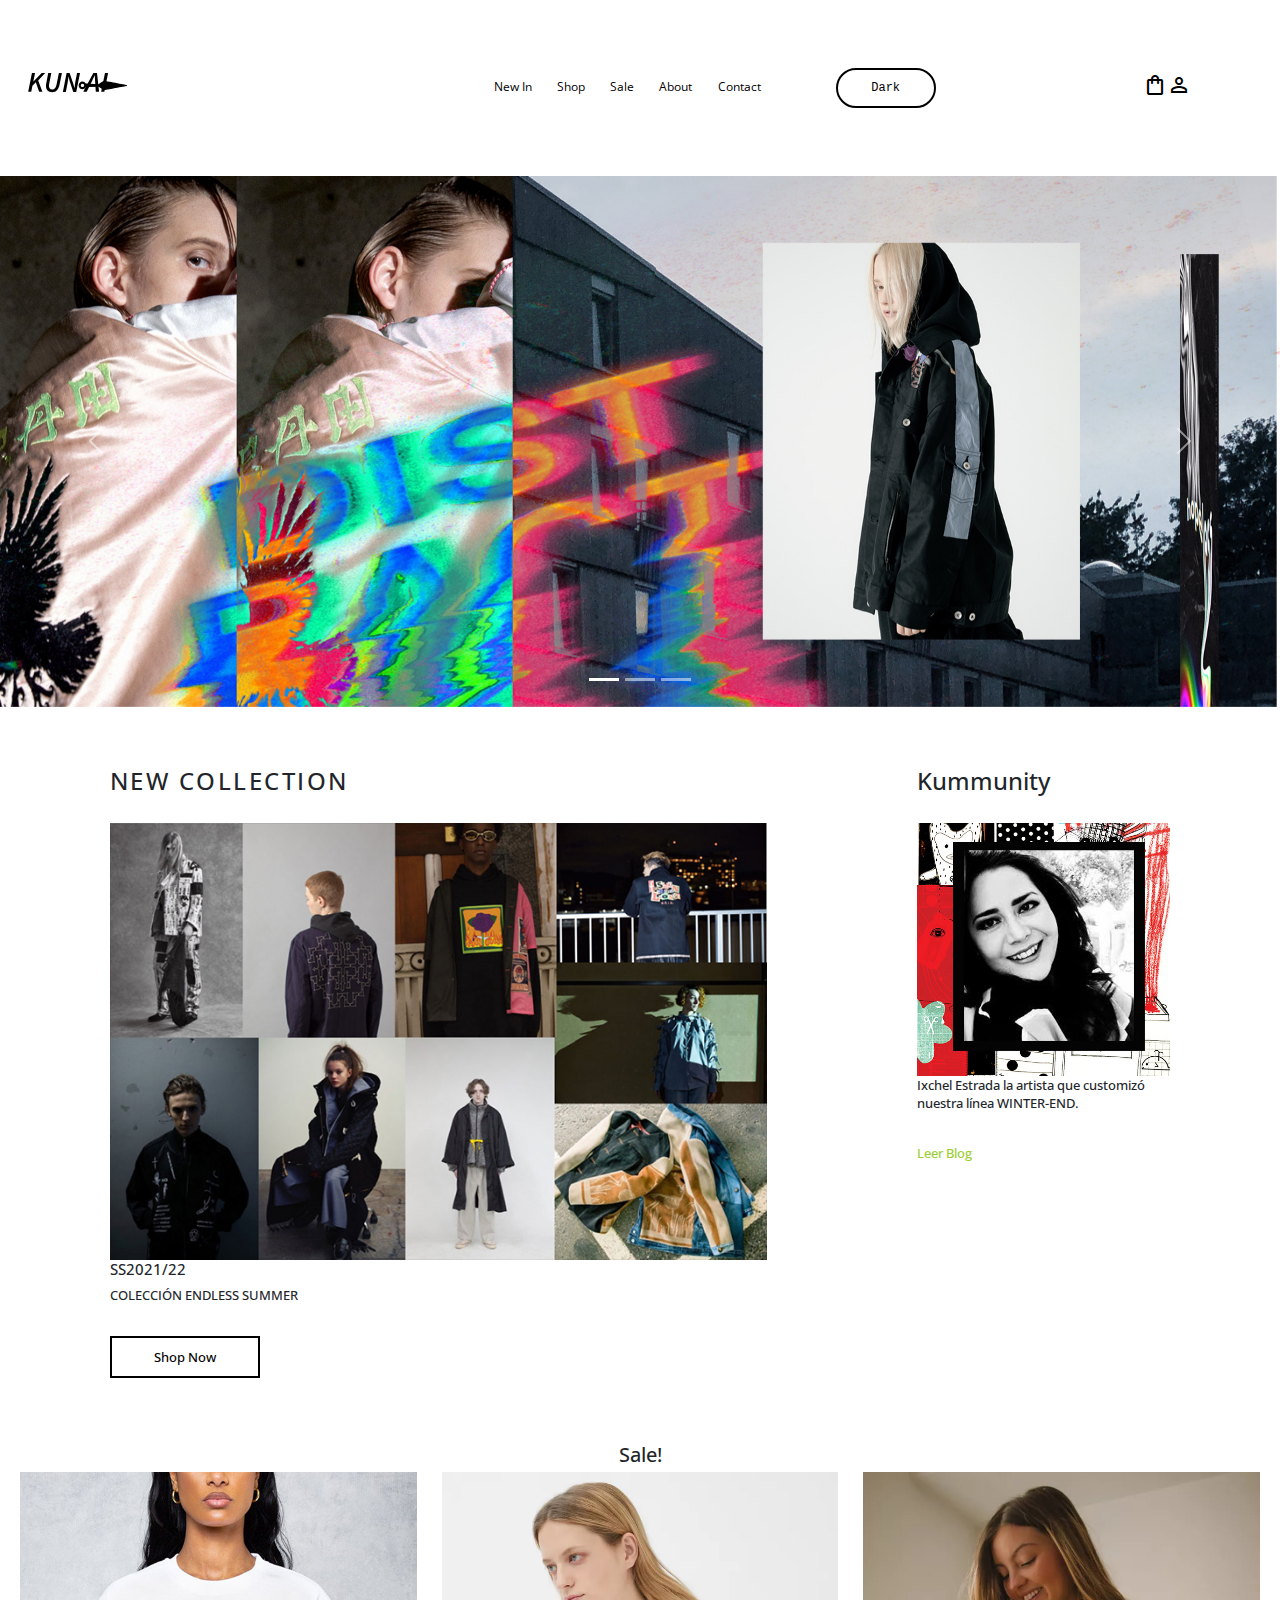
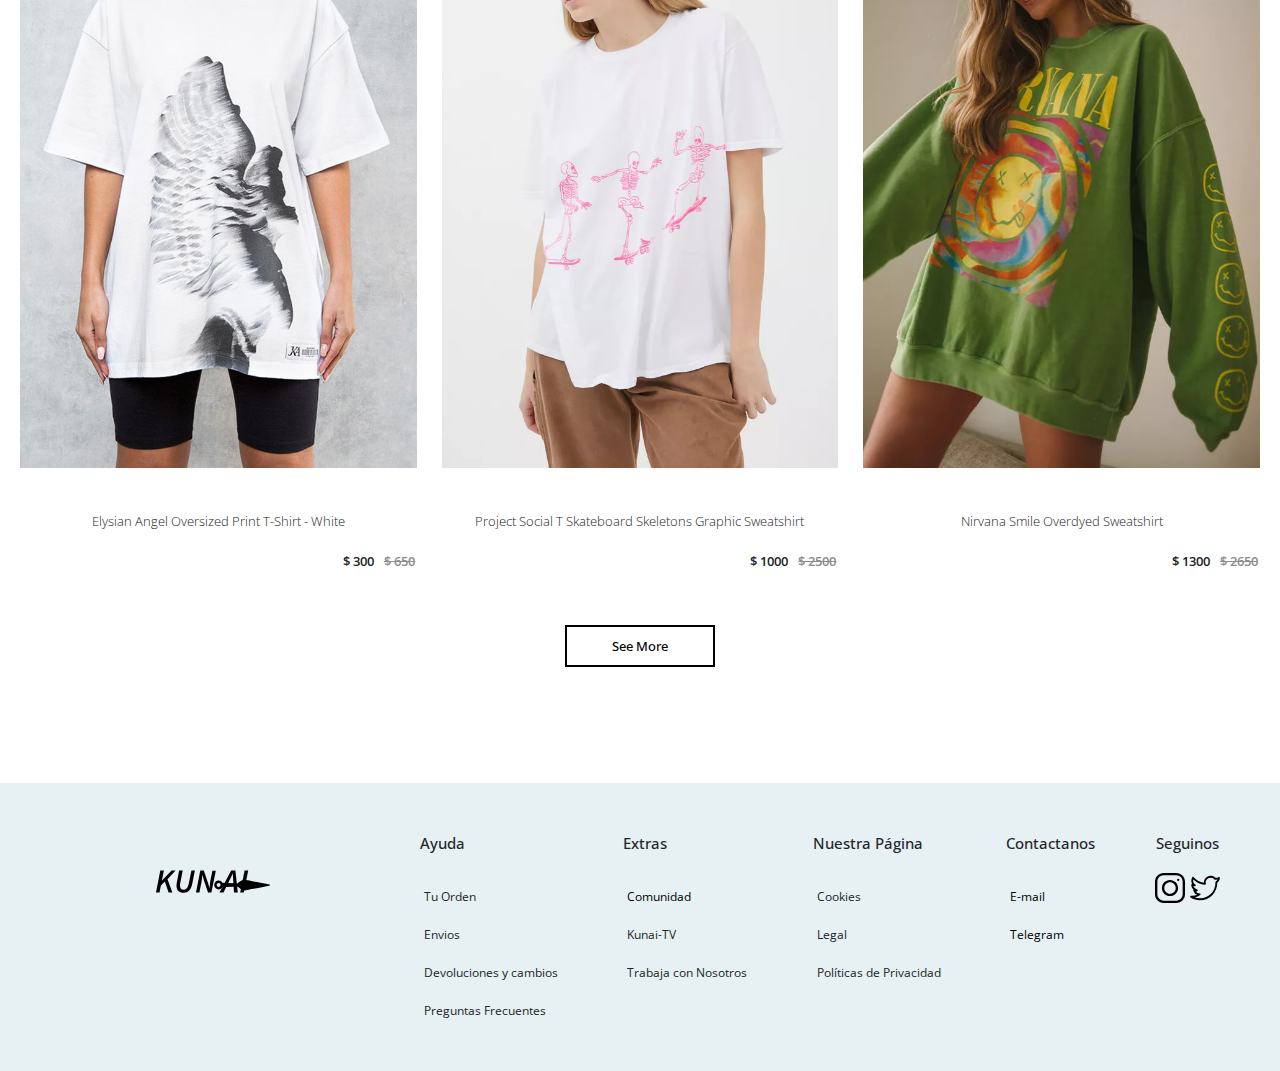
<file: index.html>
<!DOCTYPE html>
<html lang="en">
<head>
    <meta name="viewport" content="width=device-width, initial-scale=1">
    <meta name="description"
   content="Kunai - Streetstyle Argentina">
   <meta name="keywords"
   content="Streetstyle, tienda online, store, ropa importada, Tech fashion">

    <link href="bootstrap-5.1.0-dist\css\bootstrap.css" rel="stylesheet">
    <link href="https://fonts.googleapis.com/icon?family=Material+Icons" rel="stylesheet">
    <link href="https://fonts.googleapis.com/css?family=Material+Icons|Material+Icons+Outlined|Material+Icons+Two+Tone|Material+Icons+Round|Material+Icons+Sharp" rel="stylesheet">
    <link href='http://fonts.googleapis.com/css?family=Open+Sans:300italic,400italic,600italic,700italic,800italic,400,300,600,700,800' rel='stylesheet' type='text/css'>
    <meta charset="UTF-8">
    <meta http-equiv="X-UA-Compatible" content="IE=edge">
    <meta name="viewport" content="width=device-width, initial-scale=1.0">
    <title>Kunai Shop</title>
    <link rel="stylesheet" href="css\Style.css">


</head>
<body>
    <header class="menu1"> 
        
            <nav class="navigation navbar navbar-expand-md navbar-light" > 

                <a href="index.html">
                    <img class="navbar-brand" src="images\Header\Kunailogo.svg" alt="Kunai Logo">
                </a>

                                                        
                </div>
                <button class="navbar-toggler" type="button" 
                data-bs-toggle="collapse"data-bs-target="#navbarNav" 
                aria-controls="navbarNav" aria-expanded="false" 
                aria-label="Toggle navigation">
                <span class="navbar-toggler-icon"></span>
            
                 </button>
                 <div class="collapse navbar-collapse" id="navbarNav"></div>

                 <div class="navigation__menu collapse navbar-collapse" id="navbarNav">
                    <ul class="navigation__menu navbar-nav">
                    <li class="nav-item"><a href="pages\New_in.html">New In</a></li>
                    <li><a href="pages\Shop.html">Shop</a></li>
                    <li><a href="pages\Sale.html">Sale</a></li>
                    <li><a href="pages\About.html">About</a></li>
                    <li><a href="pages\Contact.html">Contact</a></li>
                    <li class="navigation__menu--mobileItem"><a href="pages\404.html">My Account</a></li>
                    <li class="navigation__menu--mobileItem"><a href="pages\404.html">My Bag</a></li>
                    <li><button class="switch" id="switch"> Dark </button></li>
                    
                  </ul>
                  
                  
                </div>
                

                <div class="navigation__icons collapse navbar-collapse "  id="navbarNav">
                        <a href="pages\404.html"><span class="material-icons-outlined md-48" id="icons">
                            shopping_bag
                        </span></a>
                        <a href="pages\404.html"><span class="material-icons-outlined md-48" id="icons">
                            person_outline
                    </span></a>
        
            </nav>
     </header>
<main>

    <!--carrousel start-->

    <div id="carouselExampleIndicators" class="carousel slide carouselDesktop" data-bs-ride="carousel">
        <div class="carousel-indicators">
          <button type="button" data-bs-target="#carouselExampleIndicators" data-bs-slide-to="0" class="active" aria-current="true" aria-label="Slide 1"></button>
          <button type="button" data-bs-target="#carouselExampleIndicators" data-bs-slide-to="1" aria-label="Slide 2"></button>
          <button type="button" data-bs-target="#carouselExampleIndicators" data-bs-slide-to="2" aria-label="Slide 3"></button>
        </div>
        <div class="carousel-inner">
          <div class="carousel-item active">
            <img src="images\Home\Banner1.jpg" class="d-block w-100" alt="Tech Style campera mujer negra">
          </div>
          <div class="carousel-item">
            <img src="images\Home\Banner2.png" class="d-block w-100" alt="Campera para lluvia edicion limitada">
          </div>
          <div class="carousel-item">
            <img src="images\Home\Banner3.png" class="d-block w-100" alt="Zapatillas importadas edicion limitada, NB, Dr Martens, Y3">
          </div>
        </div>
        <button class="carousel-control-prev" type="button" data-bs-target="#carouselExampleIndicators" data-bs-slide="prev">
          <span class="carousel-control-prev-icon" aria-hidden="true"></span>
          <span class="visually-hidden">Previous</span>
        </button>
        <button class="carousel-control-next" type="button" data-bs-target="#carouselExampleIndicators" data-bs-slide="next">
          <span class="carousel-control-next-icon" aria-hidden="true"></span>
          <span class="visually-hidden">Next</span>
        </button>
      </div>    
        <!-- carrusel de imagenes Desktop -->

        <div id="carouselExampleIndicators" class="carousel slide carouselMobile" data-bs-ride="carousel">
            <div class="carousel-indicators">
              <button type="button" data-bs-target="#carouselExampleIndicators" data-bs-slide-to="0" class="active" aria-current="true" aria-label="Slide 1"></button>
              <button type="button" data-bs-target="#carouselExampleIndicators" data-bs-slide-to="1" aria-label="Slide 2"></button>
              <button type="button" data-bs-target="#carouselExampleIndicators" data-bs-slide-to="2" aria-label="Slide 3"></button>
            </div>
            <div class="carousel-inner">
              <div class="carousel-item active">
                <img src="images\Home\Banner1Mobile.png" class="d-block w-100" alt="Tech Style campera mujer negra">
              </div>
              <div class="carousel-item">
                <img src="images\Home\Banner2Mobile.png" class="d-block w-100" alt="Camisa Noisecraft manga edicion limitada">
              </div>
              <div class="carousel-item">
                <img src="images\Home\Banner3Mobile.png" class="d-block w-100" alt="Zapatillas NB importadas edicion limitada">
              </div>
            </div>
            <button class="carousel-control-prev" type="button" data-bs-target="#carouselExampleIndicators" data-bs-slide="prev">
              <span class="carousel-control-prev-icon" aria-hidden="true"></span>
              <span class="visually-hidden">Previous</span>
            </button>
            <button class="carousel-control-next" type="button" data-bs-target="#carouselExampleIndicators" data-bs-slide="next">
              <span class="carousel-control-next-icon" aria-hidden="true"></span>
              <span class="visually-hidden">Next</span>
            </button>
          </div>    
            <!-- carrusel de imagenes Mobile-->

    </div> 
    <div class="homesect">
        <span id="primary">
            <h1 class="h1_fun">NEW COLLECTION</h1>
        <img src="images\Home\Img_New_collection.jpg" alt="Noisecraft nueva colección" width="100%">
        <h3>SS2021/22</h3>
        <h4>COLECCIÓN ENDLESS SUMMER</h4>
        <br>
            <a href="pages\Shop.html"> <h4 class="homesec__primary--button">Shop Now</h4></a>        
        
        </span>
        
        <aside id="secondary">
            <h1 id="padding"> Kummunity</h1>
            <img src="images\Home\Ixchel estrada.jpg" alt="Winter end Kunai" width="100%">
            <h4>Ixchel Estrada la artista que customizó nuestra línea WINTER-END.</h4>
            <br>
            <h4 class="h4_link">Leer Blog</h4>
        </aside>
        
    </div>
   
    <h2 class="textcenter">Sale!</h2>
    
    <div class="shophome">
        <span id="shopimg1">
            <img class= "products img__shophome" src="images\Home\elysian angel.jpg" alt="Elysian Angel Oversized Print T-Shirt">
            <span id="shoptext1" class="shophome__text">
                <h5>Elysian Angel Oversized Print T-Shirt - White</h5>
            <p class="price"> $ 300 <span class="price_old"> $ 650</span></p>
            </span>
    
        </span>

        <span id="shopimg2">
           <a href="pages\Shop_Tee.html"><img class= "products img__shophome" 
            src="images\Home\Project Social T Skateboard Skeletons Graphic Sweatshirt2.jpg" alt="Skeletons Graphic Sweatshirt"></a>
            
            <span id="shoptext2" class="shophome__text">
                <h5>Project Social T Skateboard Skeletons Graphic Sweatshirt</h5>
                <p class="price">$ 1000 <span class="price_old"> $ 2500</span> </p>
                 
             </span>
        </span>


        <span id="shopimg3">
            <img  class= "products img__shophome" 
            src="images\Home\Nirvana Smile Overdyed Sweatshirt.jpg" alt="Nirvana Smile Overdyed Sweatshirt">
            <span id="shoptext3" class="shophome__text">
                <h5>Nirvana Smile Overdyed Sweatshirt</h5>
            <p class="price"> $ 1300 <span class="price_old">$ 2650</span></p>
            </span>

        </span>
        <h4 class="homesec__primary--button" id="seeMore"> <a href="pages\Sale.html">See More</a></h4>
        
        
    </div>
    


</main>
     

<footer class="foot">
    <img src="images\Header\Kunailogo.svg" alt="Kunai Argentina - Streetstyle & Techwear" width="300" height="150">
    
    
    <div class="foot__text">
        <h3>Ayuda</h3>
        <ul>
            <li>Tu Orden</li>
            <li>Envios</li>
            <li>Devoluciones y cambios</li>
            <li>Preguntas Frecuentes</li>
        </ul>

    </div>
   
    
    <div class="foot__text">
        <h3>Extras </h3>
        <ul>
          <li>
            <a href="pages\comunidad.html"> Comunidad </a>
          </li>
            <li>Kunai-TV</li>
            <li>Trabaja con Nosotros</li>
        </ul>
    </div>


    

    <div class="foot__text">
        <h3>Nuestra Página</h3>
        <ul>
            <li>Cookies</li>
            <li>Legal</li>
            <li>Políticas de Privacidad</li>
        </ul>

    </div>
    

    
    <div class="foot__text">
        <h3>Contactanos</h3>
        <ul>
            <li>
                <a href="https://www.gmail.com">E-mail</a>
            </li>
            <li>
                <a href="https://web.telegram.org/">Telegram</a>
            </li>
        </ul>

    </div>
    
    
    <div class="foot__text">
        <h3>Seguinos</h3>
        <img src="images\Footer\instagram.svg" alt="Kunai instagram" width="30" height="30">
        <img src="images\Footer\twitter.svg" alt="Kunai twitter"  width="30" height="30">
    

    </div>

    <div class="container containerMobile accordion-flush">
        <div class="accordion" id="accordionPanelsStayOpenExample">
            <div class="accordion-item">
              <h2 class="accordion-header" id="panelsStayOpen-headingOne">
                <button class="accordion-button" type="button" data-bs-toggle="collapse" data-bs-target="#panelsStayOpen-collapseOne" aria-expanded="true" aria-controls="panelsStayOpen-collapseOne">
                    Ayuda
                </button>
              </h2>
              <div id="panelsStayOpen-collapseOne" class="accordion-collapse collapse show" aria-labelledby="panelsStayOpen-headingOne">
                <div class="accordion-body">
                    <ul>
                        <li>Tu Orden</li>
                        <li>Envios</li>
                        <li>Devoluciones y cambios</li>
                        <li>Preguntas Frecuentes</li>
                    </ul>
                </div>
              </div>
            </div>
            <div class="accordion-item">
              <h2 class="accordion-header" id="panelsStayOpen-headingTwo">
                <button class="accordion-button collapsed" type="button" data-bs-toggle="collapse" data-bs-target="#panelsStayOpen-collapseTwo" aria-expanded="false" aria-controls="panelsStayOpen-collapseTwo">
                    Extras
                </button>
              </h2>
              <div id="panelsStayOpen-collapseTwo" class="accordion-collapse collapse" aria-labelledby="panelsStayOpen-headingTwo">
                <div class="accordion-body">
                    <ul>
                      <li>
                        <a href="pages\comunidad.html"> Comunidad </a>
                      </li>
                        <li>Kunai-TV</li>
                        <li>Trabaja con Nosotros</li>
                    </ul>
                    
                </div>
              </div>
            </div>
            <div class="accordion-item">
              <h2 class="accordion-header" id="panelsStayOpen-headingThree">
                <button class="accordion-button collapsed" type="button" data-bs-toggle="collapse" data-bs-target="#panelsStayOpen-collapseThree" aria-expanded="false" aria-controls="panelsStayOpen-collapseThree">
                    Nuestra Página
                </button>
              </h2>
              <div id="panelsStayOpen-collapseThree" class="accordion-collapse collapse" aria-labelledby="panelsStayOpen-headingThree">
                <div class="accordion-body">
                    <ul>
                        <li>Cookies</li>
                       <li>Legal</li>
                        <li>Políticas de Privacidad</li>

                    </ul>
                    
                </div>
              </div>
              
            </div>
            <div class="accordion-item">
                <h2 class="accordion-header" id="panelsStayOpen-headingFour">
                  <button class="accordion-button collapsed" type="button" 
                  data-bs-toggle="collapse" data-bs-target="#panelsStayOpen-collapseFour" 
                  aria-expanded="false" aria-controls="panelsStayOpen-collapseFour">
                      Contactanos
                  </button>
                </h2>
                <div id="panelsStayOpen-collapseFour" 
                class="accordion-collapse collapse" aria-labelledby="panelsStayOpen-headingFour">
                  <div class="accordion-body">
                    <ul>
                        <li>
                            <a href="https://www.gmail.com">E-mail</a>
                        </li>
                        <li>
                            <a href="https://web.telegram.org/">Telegram</a>
                        </li>
                    </ul>
                  </div>
                </div>
                
              </div>
          </div>

    </div> <!--Container Accordion Close -->

    

</footer>
<script src="bootstrap-5.1.0-dist\js\bootstrap.js"></script>
<script src="Js\main.js"></script>

</body>

</html>
</file>
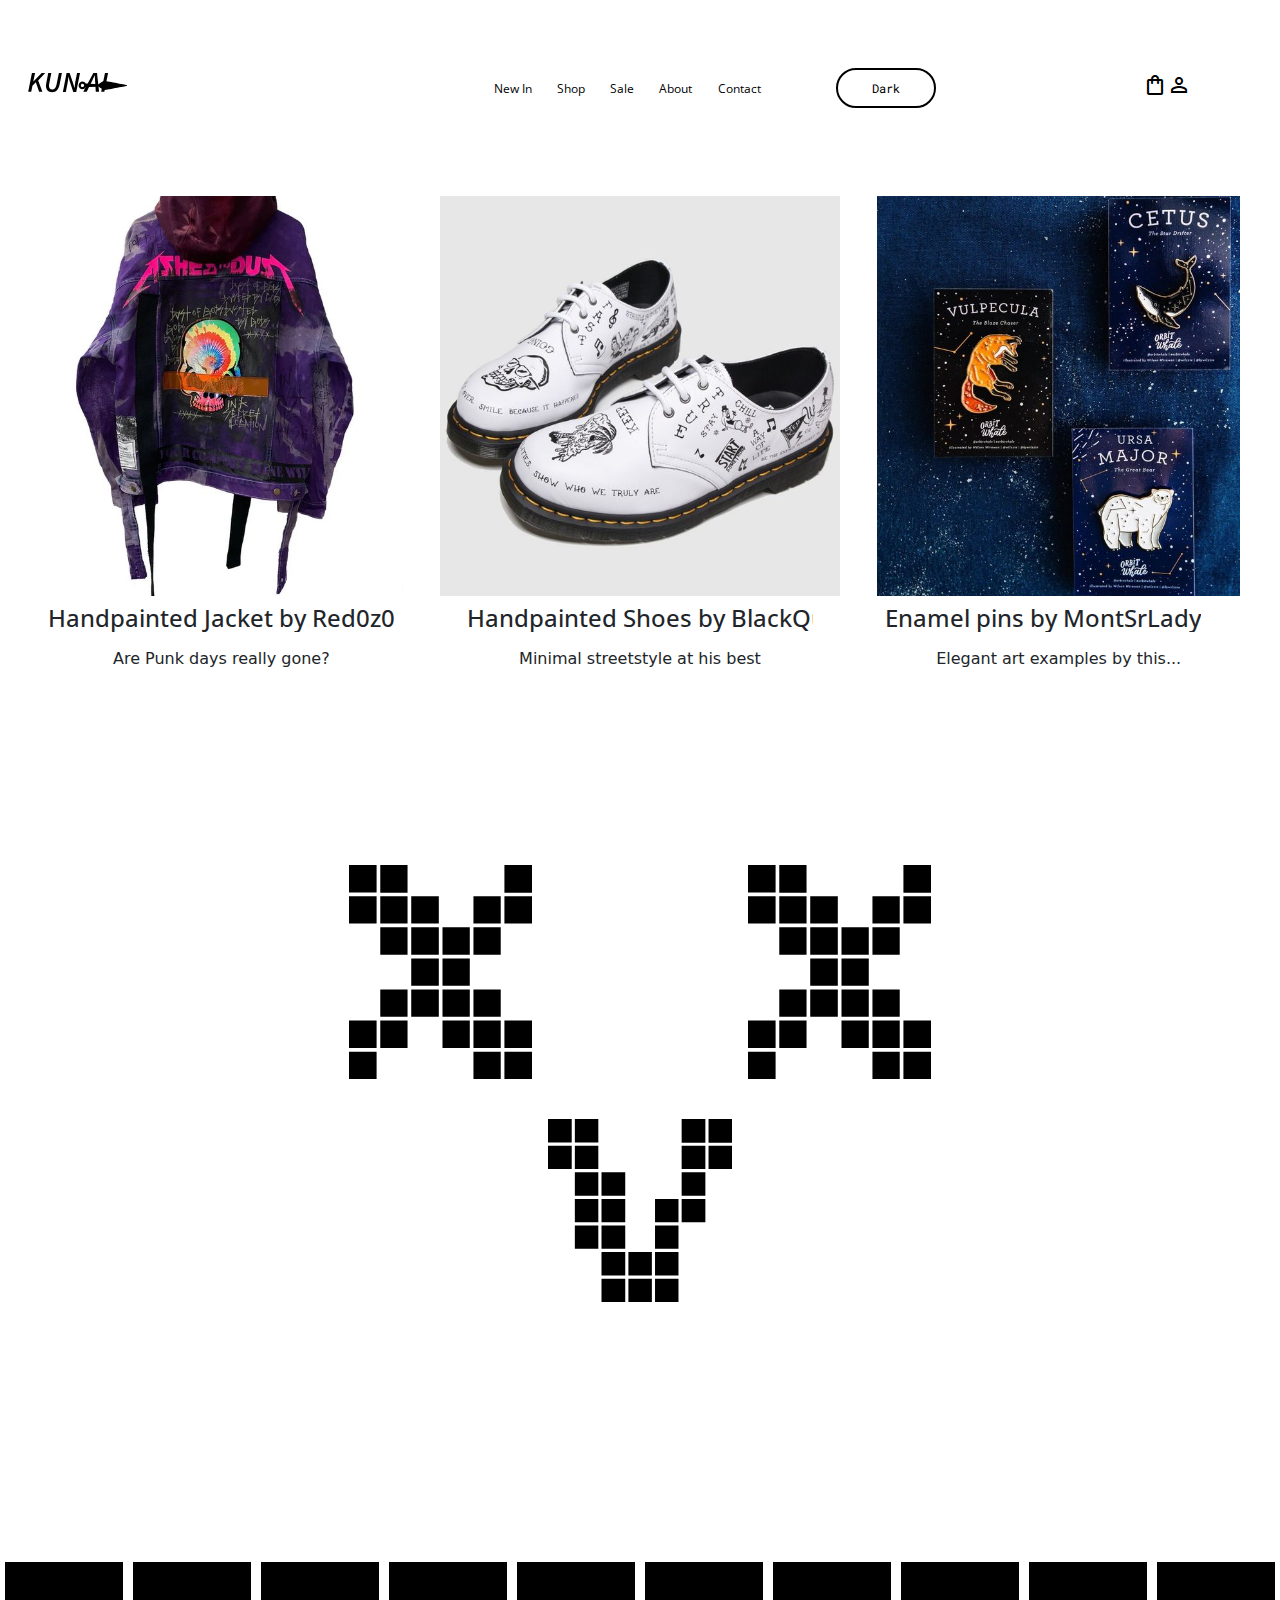
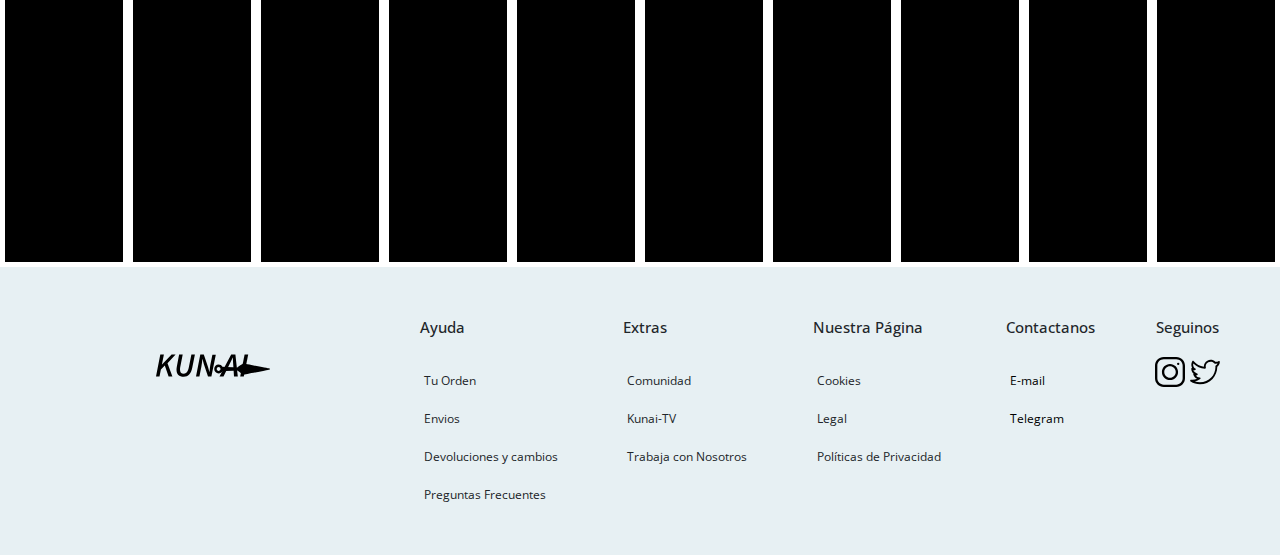
<file: pages/comunidad.html>
<!DOCTYPE html>
<html lang="en">
<head>
    <meta name="viewport" content="width=device-width, initial-scale=1">
    <meta name="description"
    content="Kunai - Streetstyle Argentina">
    <meta name="keywords"
    content="Streetstyle, tienda online, store, ropa importada, Tech fashion">
    <link href="..\bootstrap-5.1.0-dist\css\bootstrap.css" rel="stylesheet">
    <link href="https://fonts.googleapis.com/icon?family=Material+Icons" rel="stylesheet">
    <link href="https://fonts.googleapis.com/css?family=Material+Icons|Material+Icons+Outlined|Material+Icons+Two+Tone|Material+Icons+Round|Material+Icons+Sharp" rel="stylesheet">
    <link href='http://fonts.googleapis.com/css?family=Open+Sans:300italic,400italic,600italic,700italic,800italic,400,300,600,700,800' rel='stylesheet' type='text/css'>
    <link href="https://fonts.googleapis.com/css2?family=Roboto+Mono:wght@400&display=swap" rel="stylesheet"> 
    <meta charset="UTF-8">
    <meta http-equiv="X-UA-Compatible" content="IE=edge">
    <meta name="viewport" content="width=device-width, initial-scale=1.0">
    <title>Kunai Shop</title>
    <link rel="stylesheet" href="..\css\Style.css">
    
</head>
<body>
<header class="menu1"> 
    
    <nav class="navigation navbar navbar-expand-md navbar-light" > 

        <a href="..\index.html">
            <img class="navbar-brand" src="..\images\Header\Kunailogo.svg" alt="Kunai Logo">
        </a>

                                                
        </div>
        <button class="navbar-toggler" type="button" 
        data-bs-toggle="collapse"data-bs-target="#navbarNav" 
        aria-controls="navbarNav" aria-expanded="false" 
        aria-label="Toggle navigation">
        <span class="navbar-toggler-icon"></span>
    
         </button>
         <div class="collapse navbar-collapse" id="navbarNav"></div>

         <div class="navigation__menu collapse navbar-collapse" id="navbarNav">
            <ul class="navigation__menu navbar-nav">
            <li class="nav-item"><a href="..\pages\New_in.html">New In</a></li>
            <li><a href="..\pages\Shop.html">Shop</a></li>
            <li><a href="..\pages\Sale.html">Sale</a></li>
            <li><a href="..\pages\About.html">About</a></li>
            <li><a href="..\pages\Contact.html">Contact</a></li>
            <li class="navigation__menu--mobileItem"><a href="..\pages\404.html">My Account</a></li>
            <li class="navigation__menu--mobileItem"><a href="..\pages\404.html">My Bag</a></li>
            <li><button class="switch" id="switch"> Dark </button></li>
            
          </ul>
          
          
        </div>
        

        <div class="navigation__icons collapse navbar-collapse "  id="navbarNav">
                <a href="..\pages\404.html"><span class="material-icons-outlined md-48" id="icons">
                    shopping_bag
                </span></a>
                <a href="..\pages\404.html"><span class="material-icons-outlined md-48" id="icons">
                    person_outline
            </span></a>

    </nav>
</header>
     <main>
         <div class="community">

            <div class="commutiny_container">
                <div class="community_container--image"><img src="..\images\Community\jacket.jpg"></div>
                <div class="community_container--text"><h1>Handpainted Jacket by Red0z0ne</h1> 
                    <p>Are Punk days really gone? </p></div>
            </div>

            <div class="commutiny_container">
                <div class="community_container--image"><img src="..\images\Community\shoes.jpg"></div>
                <div class="community_container--text"><h1>Handpainted Shoes by BlackQuotah</h1> 
                    <p>Minimal streetstyle at his best </p> </div>
            </div>

            <div class="commutiny_container">
                <div class="community_container--image"><img src="..\images\Community\pins.jpg"></div>
                 <div class="community_container--text"><h1>Enamel pins by MontSrLady</h1>
                    <p> Elegant art examples by this... </p></div>
            </div>
            
        </div>
         
        <div class="faces">
            <span class="faces_eyeL"> <img src="..\images\Community\x.svg"></img> </span>
            <span class="faces__nothing"> </span>
            <span class="faces_eyeR"> <img src="..\images\Community\x.svg"></img></img> </span>
            <span  class="faces_mouth"> <img src="..\images\Community\v.svg"></img></img> </span>
              
        </div>
        <div class="musicbox">
            <div id="barone"></div>
            <div id="bartwo"></div>
            <div id="barthree"></div>
            <div id="barfour"></div>
            <div id="barfive"></div>
            <div id="barsix"></div>
            <div id="barseven"></div>
            <div id="bareight"></div>
            <div id="barnine"></div>
            <div id="barten"></div>

        </div>

        
     </main>
   

     <footer class="foot">
        <img src="..\images\Header\Kunailogo.svg" alt="Kunai Logo" width="300" height="150">
        
        
        <div class="foot__text">
            <h3>Ayuda</h3>
            <ul>
                <li>Tu Orden</li>
                <li>Envios</li>
                <li>Devoluciones y cambios</li>
                <li>Preguntas Frecuentes</li>
            </ul>
    
        </div>
       
        
        <div class="foot__text">
            <h3>Extras</h3>
            <ul>
                <li>Comunidad</li>
                <li>Kunai-TV</li>
                <li>Trabaja con Nosotros</li>
            </ul>
        </div>
    
    
        
    
        <div class="foot__text">
            <h3>Nuestra Página</h3>
            <ul>
                <li>Cookies</li>
                <li>Legal</li>
                <li>Políticas de Privacidad</li>
            </ul>
    
        </div>
        
    
        
        <div class="foot__text">
            <h3>Contactanos</h3>
            <ul>
                <li>
                    <a href="https://www.gmail.com">E-mail</a>
                </li>
                <li>
                    <a href="https://web.telegram.org/">Telegram</a>
                </li>
            </ul>
    
        </div>
        
        
        <div class="foot__text">
            <h3>Seguinos</h3>
            <img src="..\images\Footer\instagram.svg" alt="" width="30" height="30">
            <img src="..\images\Footer\twitter.svg" alt=""  width="30" height="30">
        
    
        </div>
    
        <div class="container containerMobile accordion-flush">
            <div class="accordion" id="accordionPanelsStayOpenExample">
                <div class="accordion-item">
                  <h2 class="accordion-header" id="panelsStayOpen-headingOne">
                    <button class="accordion-button" type="button" data-bs-toggle="collapse" data-bs-target="#panelsStayOpen-collapseOne" aria-expanded="true" aria-controls="panelsStayOpen-collapseOne">
                        Ayuda
                    </button>
                  </h2>
                  <div id="panelsStayOpen-collapseOne" class="accordion-collapse collapse show" aria-labelledby="panelsStayOpen-headingOne">
                    <div class="accordion-body">
                        <ul>
                            <li>Tu Orden</li>
                            <li>Envios</li>
                            <li>Devoluciones y cambios</li>
                            <li>Preguntas Frecuentes</li>
                        </ul>
                    </div>
                  </div>
                </div>
                <div class="accordion-item">
                  <h2 class="accordion-header" id="panelsStayOpen-headingTwo">
                    <button class="accordion-button collapsed" type="button" data-bs-toggle="collapse" data-bs-target="#panelsStayOpen-collapseTwo" aria-expanded="false" aria-controls="panelsStayOpen-collapseTwo">
                        Extras
                    </button>
                  </h2>
                  <div id="panelsStayOpen-collapseTwo" class="accordion-collapse collapse" aria-labelledby="panelsStayOpen-headingTwo">
                    <div class="accordion-body">
                        <ul>
                            <li>Comunidad</li>
                            <li>Kunai-TV</li>
                            <li>Trabaja con Nosotros</li>
                        </ul>
                        
                    </div>
                  </div>
                </div>
                <div class="accordion-item">
                  <h2 class="accordion-header" id="panelsStayOpen-headingThree">
                    <button class="accordion-button collapsed" type="button" data-bs-toggle="collapse" data-bs-target="#panelsStayOpen-collapseThree" aria-expanded="false" aria-controls="panelsStayOpen-collapseThree">
                        Nuestra Página
                    </button>
                  </h2>
                  <div id="panelsStayOpen-collapseThree" class="accordion-collapse collapse" aria-labelledby="panelsStayOpen-headingThree">
                    <div class="accordion-body">
                        <ul>
                            <li>Cookies</li>
                           <li>Legal</li>
                            <li>Políticas de Privacidad</li>
    
                        </ul>
                        
                    </div>
                  </div>
                  
                </div>
                <div class="accordion-item">
                    <h2 class="accordion-header" id="panelsStayOpen-headingFour">
                      <button class="accordion-button collapsed" type="button" 
                      data-bs-toggle="collapse" data-bs-target="#panelsStayOpen-collapseFour" 
                      aria-expanded="false" aria-controls="panelsStayOpen-collapseFour">
                          Contactanos
                      </button>
                    </h2>
                    <div id="panelsStayOpen-collapseFour" 
                    class="accordion-collapse collapse" aria-labelledby="panelsStayOpen-headingFour">
                      <div class="accordion-body">
                        <ul>
                            <li>
                                <a href="https://www.gmail.com">E-mail</a>
                            </li>
                            <li>
                                <a href="https://web.telegram.org/">Telegram</a>
                            </li>
                        </ul>
                      </div>
                    </div>
                    
                  </div>
              </div>
    
        </div> <!--Container Accordion Close -->

    </footer>
    
    <script src="..\bootstrap-5.1.0-dist\js\bootstrap.js"></script>
    <script src="..\Js\main.js"></script>

</body>

</html>
</file>
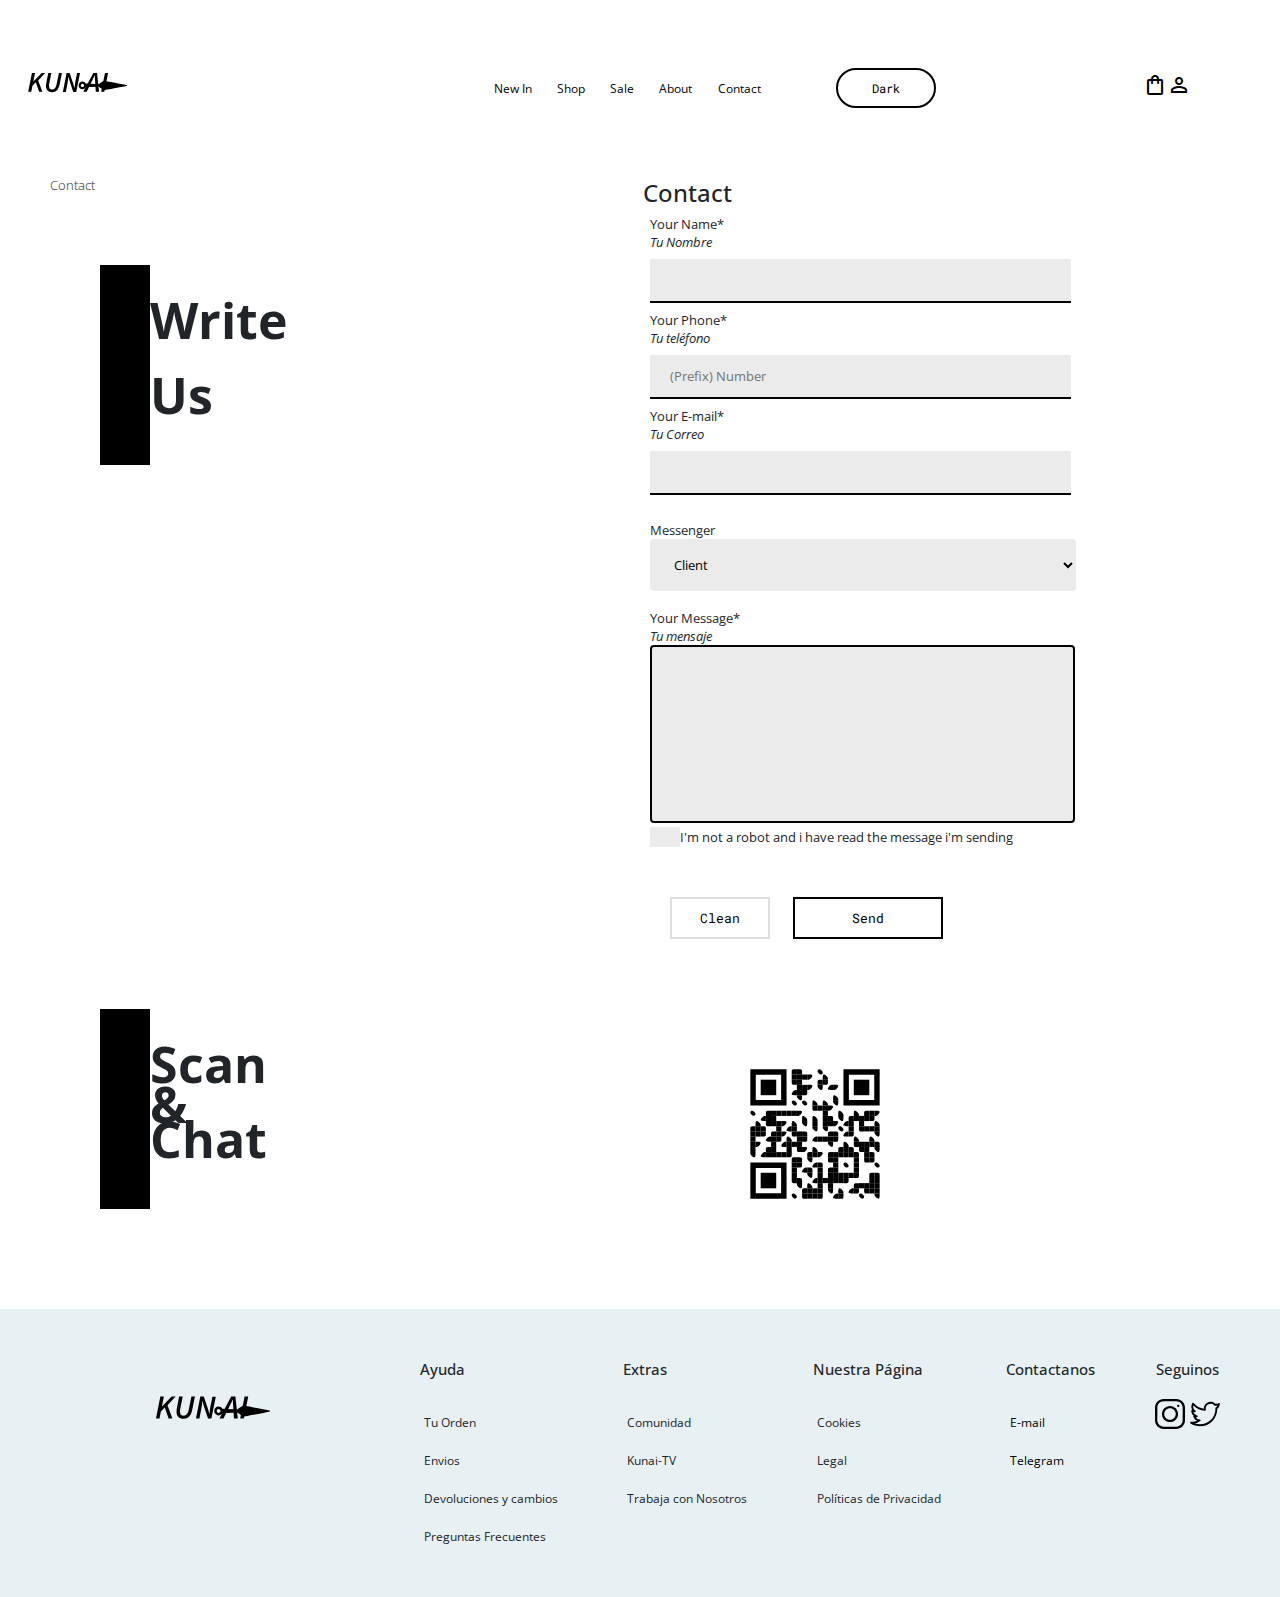
<file: pages/contact.html>
<!DOCTYPE html>
<html lang="en">
<head>
    <meta name="viewport" content="width=device-width, initial-scale=1">
    <link href="..\bootstrap-5.1.0-dist\css\bootstrap.css" rel="stylesheet">
    <link href="https://fonts.googleapis.com/icon?family=Material+Icons" rel="stylesheet">
    <link href="https://fonts.googleapis.com/css?family=Material+Icons|Material+Icons+Outlined|Material+Icons+Two+Tone|Material+Icons+Round|Material+Icons+Sharp" rel="stylesheet">
    <link href='http://fonts.googleapis.com/css?family=Open+Sans:300italic,400italic,600italic,700italic,800italic,400,300,600,700,800' rel='stylesheet' type='text/css'>
    <link href="https://fonts.googleapis.com/css2?family=Roboto+Mono:wght@400&display=swap" rel="stylesheet"> 
    <meta charset="UTF-8">
    <meta http-equiv="X-UA-Compatible" content="IE=edge">
    <meta name="viewport" content="width=device-width, initial-scale=1.0">
    <title>Kunai Shop</title>
    <link rel="stylesheet" href="..\css\Style.css">
    
    </head>
<body>
<header class="menu1"> 
    
    <nav class="navigation navbar navbar-expand-md navbar-light" > 

        <a href="..\index.html">
            <img class="navbar-brand" src="..\images\Header\Kunailogo.svg" alt="Kunai Logo">
        </a>

                                                
        </div>
        <button class="navbar-toggler" type="button" 
        data-bs-toggle="collapse"data-bs-target="#navbarNav" 
        aria-controls="navbarNav" aria-expanded="false" 
        aria-label="Toggle navigation">
        <span class="navbar-toggler-icon"></span>
    
         </button>
         <div class="collapse navbar-collapse" id="navbarNav"></div>

         <div class="navigation__menu collapse navbar-collapse" id="navbarNav">
            <ul class="navigation__menu navbar-nav">
            <li class="nav-item"><a href="..\pages\New_in.html">New In</a></li>
            <li><a href="..\pages\Shop.html">Shop</a></li>
            <li><a href="..\pages\Sale.html">Sale</a></li>
            <li><a href="..\pages\About.html">About</a></li>
            <li><a href="..\pages\contact.html">Contact</a></li>
            <li class="navigation__menu--mobileItem"><a href="">My Account</a></li>
            <li class="navigation__menu--mobileItem"><a href="">My Bag</a></li>
            <li><button class="switch" id="switch"> Dark </button></li>
            
          </ul>
          
          
        </div>
        

        <div class="navigation__icons collapse navbar-collapse "  id="navbarNav">
                <a href="..\pages\404.html"><span class="material-icons-outlined md-48" id="icons">
                    shopping_bag
                </span></a>
                <a href="..\pages\404.html"><span class="material-icons-outlined md-48" id="icons">
                    person_outline
            </span></a>

    </nav>
</header>
<main>
    <div class="breadcrumb"> 
        <p >Contact</p>
        <h1>Contact</h1>
    </div>
    <div class="contactgrid">
        <div class="contactgrid__blackblock" id="writeus">
            <div class="rectangle" id="rectangle1"></div>
            <p class="bigletter" id="write">Write</p>
            <p class="bigletter" id="us">Us</p>
        </div>

    
        <div class="contactForm" id="contactform">
               
                <form method="POST" enctype="application/x-www-form-urlencoded">
                    <div>
                        <label for="name_surname">Your Name* <br><div id="spanishTr">Tu Nombre</div> </label>
                    <input class= "inputs" type="text" name="name_surname" required>
                     </div>
        
                    <div> 
                        <label for="phone">Your Phone* <br><div id="spanishTr">Tu teléfono</div> </label>
                        <input class= "inputs" type="tel" 
                        name="phone" 
                        placeholder="(Prefix) Number"  
                        pattern="[0-9]{11}"
                        title="Enter a valid number Ex. 01195955555 it must have 11 numbers">
                    </div>
                    <div>
                        <label for="email">Your E-mail* <br><div id="spanishTr">Tu Correo</div> </label>
                    <input class= "inputs" type="email" name="email" required>
                        
                    </div>
                    <br>
                    <div>
                        <label for="messenger">Messenger</label>
                    
                        <select name="messenger" required>
                            <option value="Client">Client</option>
                            <option value="Not yet a client">Not yet a client</option>
                            <option value="Press">Press</option>
                        </select>
                    
                    <div>
                        <br>
                        <label for="textarea"> Your Message* <br><div id="spanishTr">Tu mensaje</div></label>
                      <textarea wrap="hard" rows="10" cols="50" placeholder="Write us here...">  </textarea>
                      <br>
                      <label for="checkbox" class="containerChkBox">
                        <input type="checkbox" value="Accept" name="accept">
                        I'm not a robot and i have read the message i'm sending
                      </label>
                      
                       </div>
                        <br>
                        <input type="reset" value="Clean" class="cleanButton">
                        <input type="submit" value="Send" class="sendButton"/>
                    </div>
    
                </form>
    
        </div>
        
    <div class="contactgrid__blackblock" id="scanchat">
            <div class="rectangle" id="rectangle2"></div>
            <p class="bigletter" id="scan">Scan </p>
            <p class="bigletter" id="ei">& </p>
            <p class="bigletter"id="chat">Chat</p>
                        
    </div>
    <div id="scanimg"><img  src="..\images\Contact\qr-code.svg" 
        alt="Qr code for scanning and open WhatsApp" height="150 px" width="150 px"></div>
        

    
    </div>
</main>

<footer class="foot">
    <img src="..\images\Header\Kunailogo.svg" alt="Kunai Logo" width="300" height="150">
    
    
    <div class="foot__text">
        <h3>Ayuda</h3>
        <ul>
            <li>Tu Orden</li>
            <li>Envios</li>
            <li>Devoluciones y cambios</li>
            <li>Preguntas Frecuentes</li>
        </ul>

    </div>
   
    
    <div class="foot__text">
        <h3>Extras</h3>
        <ul>
            <li>Comunidad</li>
            <li>Kunai-TV</li>
            <li>Trabaja con Nosotros</li>
        </ul>
    </div>


    

    <div class="foot__text">
        <h3>Nuestra Página</h3>
        <ul>
            <li>Cookies</li>
            <li>Legal</li>
            <li>Políticas de Privacidad</li>
        </ul>

    </div>
    

    
    <div class="foot__text">
        <h3>Contactanos</h3>
        <ul>
            <li>
                <a href="https://www.gmail.com">E-mail</a>
            </li>
            <li>
                <a href="https://web.telegram.org/">Telegram</a>
            </li>
        </ul>

    </div>
    
    
    <div class="foot__text">
        <h3>Seguinos</h3>
        <img src="..\images\Footer\instagram.svg" alt="" width="30" height="30">
        <img src="..\images\Footer\twitter.svg" alt=""  width="30" height="30">
    

    </div>

    <div class="container containerMobile accordion-flush">
        <div class="accordion" id="accordionPanelsStayOpenExample">
            <div class="accordion-item">
              <h2 class="accordion-header" id="panelsStayOpen-headingOne">
                <button class="accordion-button" type="button" data-bs-toggle="collapse" data-bs-target="#panelsStayOpen-collapseOne" aria-expanded="true" aria-controls="panelsStayOpen-collapseOne">
                    Ayuda
                </button>
              </h2>
              <div id="panelsStayOpen-collapseOne" class="accordion-collapse collapse show" aria-labelledby="panelsStayOpen-headingOne">
                <div class="accordion-body">
                    <ul>
                        <li>Tu Orden</li>
                        <li>Envios</li>
                        <li>Devoluciones y cambios</li>
                        <li>Preguntas Frecuentes</li>
                    </ul>
                </div>
              </div>
            </div>
            <div class="accordion-item">
              <h2 class="accordion-header" id="panelsStayOpen-headingTwo">
                <button class="accordion-button collapsed" type="button" data-bs-toggle="collapse" data-bs-target="#panelsStayOpen-collapseTwo" aria-expanded="false" aria-controls="panelsStayOpen-collapseTwo">
                    Extras
                </button>
              </h2>
              <div id="panelsStayOpen-collapseTwo" class="accordion-collapse collapse" aria-labelledby="panelsStayOpen-headingTwo">
                <div class="accordion-body">
                    <ul>
                        <li>Comunidad</li>
                        <li>Kunai-TV</li>
                        <li>Trabaja con Nosotros</li>
                    </ul>
                    
                </div>
              </div>
            </div>
            <div class="accordion-item">
              <h2 class="accordion-header" id="panelsStayOpen-headingThree">
                <button class="accordion-button collapsed" type="button" data-bs-toggle="collapse" data-bs-target="#panelsStayOpen-collapseThree" aria-expanded="false" aria-controls="panelsStayOpen-collapseThree">
                    Nuestra Página
                </button>
              </h2>
              <div id="panelsStayOpen-collapseThree" class="accordion-collapse collapse" aria-labelledby="panelsStayOpen-headingThree">
                <div class="accordion-body">
                    <ul>
                        <li>Cookies</li>
                       <li>Legal</li>
                        <li>Políticas de Privacidad</li>

                    </ul>
                    
                </div>
              </div>
              
            </div>
            <div class="accordion-item">
                <h2 class="accordion-header" id="panelsStayOpen-headingFour">
                  <button class="accordion-button collapsed" type="button" 
                  data-bs-toggle="collapse" data-bs-target="#panelsStayOpen-collapseFour" 
                  aria-expanded="false" aria-controls="panelsStayOpen-collapseFour">
                      Contactanos
                  </button>
                </h2>
                <div id="panelsStayOpen-collapseFour" 
                class="accordion-collapse collapse" aria-labelledby="panelsStayOpen-headingFour">
                  <div class="accordion-body">
                    <ul>
                        <li>
                            <a href="https://www.gmail.com">E-mail</a>
                        </li>
                        <li>
                            <a href="https://web.telegram.org/">Telegram</a>
                        </li>
                    </ul>
                  </div>
                </div>
                
              </div>
          </div>

    </div> <!--Container Accordion Close -->

</footer>

<script src="..\bootstrap-5.1.0-dist\js\bootstrap.js"></script>
<script src="..\Js\main.js"></script>

</body>

</html>
</file>
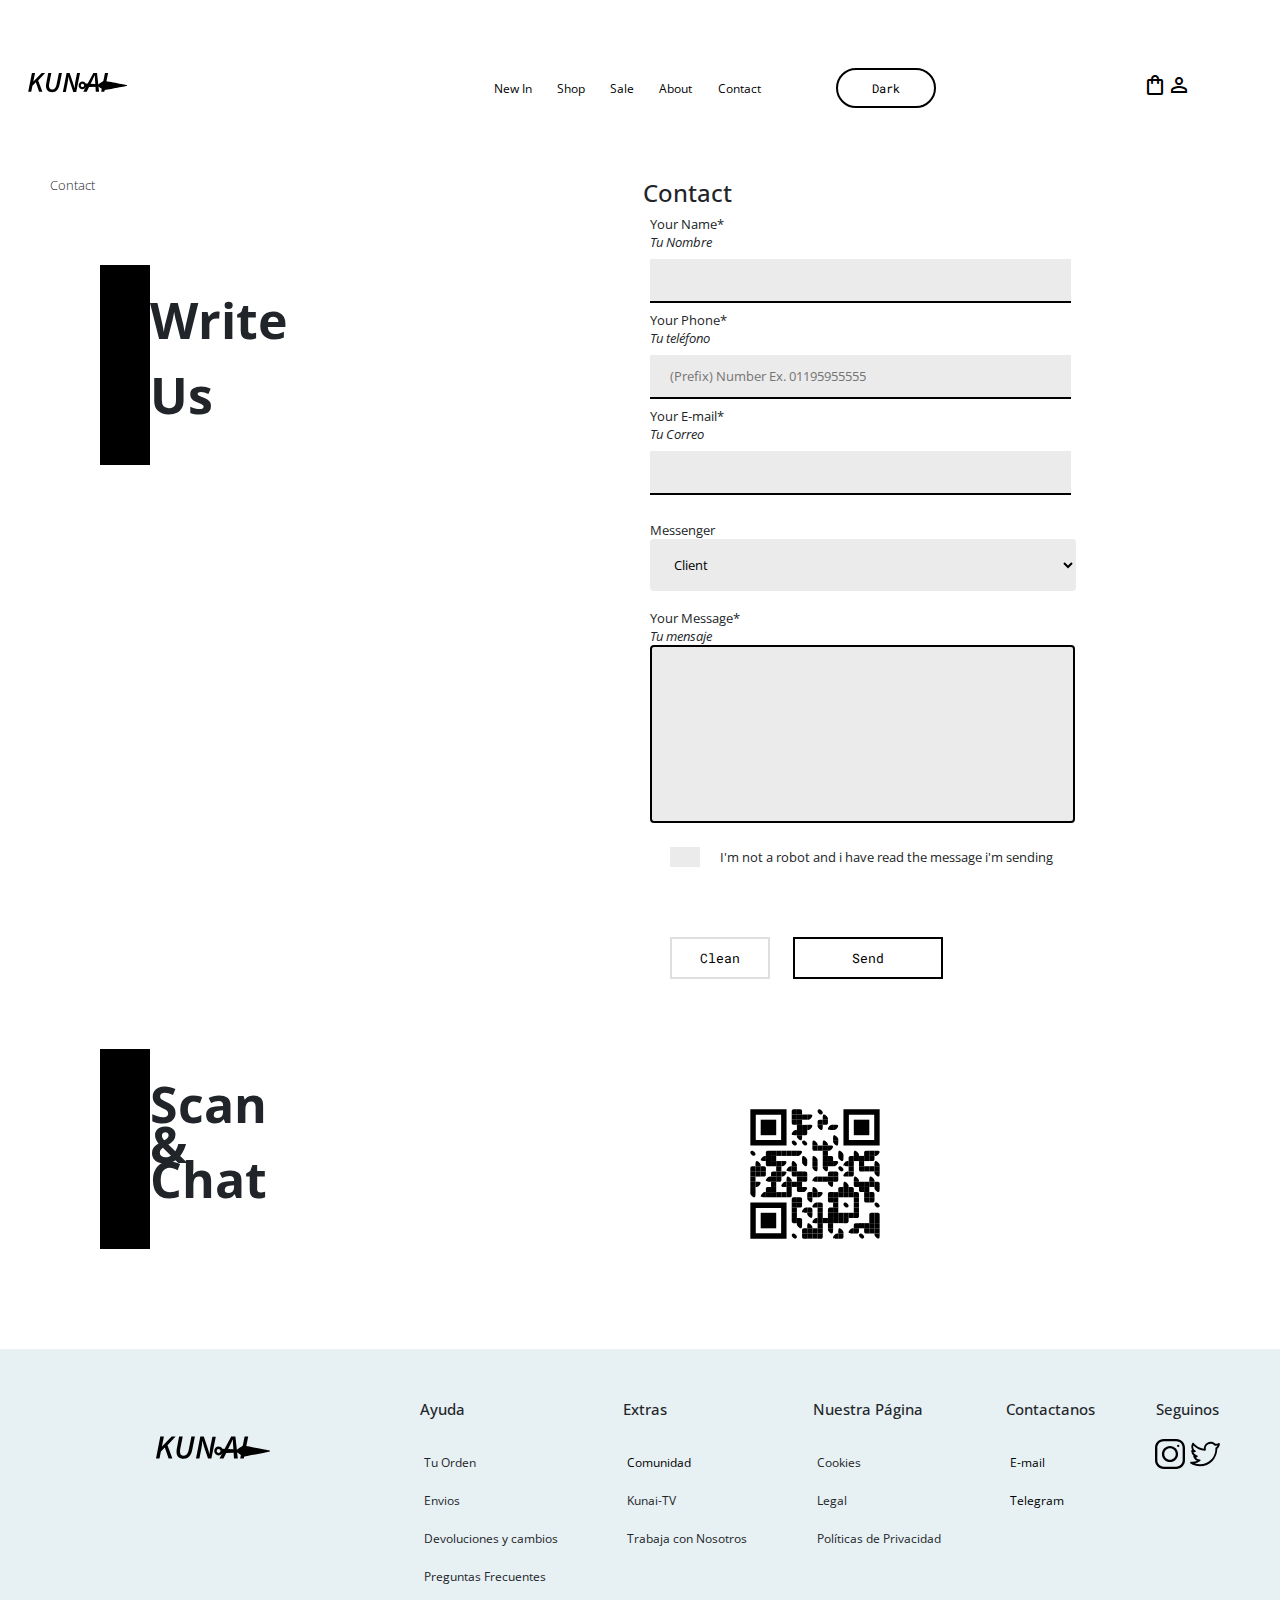
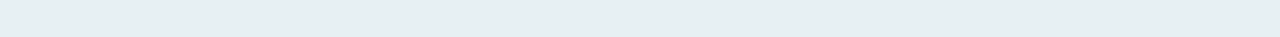
<file: pages/Contact.html>
<!DOCTYPE html>
<html lang="en">
<head>
    <meta name="viewport" content="width=device-width, initial-scale=1">
    <link href="..\bootstrap-5.1.0-dist\css\bootstrap.css" rel="stylesheet">
    <meta name="description"
    content="Kunai - Streetstyle Argentina">
    <meta name="keywords"
    content="Streetstyle, tienda online, store, ropa importada, Tech fashion">
    <link href="https://fonts.googleapis.com/icon?family=Material+Icons" rel="stylesheet">
    <link href="https://fonts.googleapis.com/css?family=Material+Icons|Material+Icons+Outlined|Material+Icons+Two+Tone|Material+Icons+Round|Material+Icons+Sharp" rel="stylesheet">
    <link href='http://fonts.googleapis.com/css?family=Open+Sans:300italic,400italic,600italic,700italic,800italic,400,300,600,700,800' rel='stylesheet' type='text/css'>
    <link href="https://fonts.googleapis.com/css2?family=Roboto+Mono:wght@400&display=swap" rel="stylesheet"> 
    <link href="https://cdnjs.cloudflare.com/ajax/libs/font-awesome/5.15.4/css/all.min.css" rel="stylesheet">
    <meta charset="UTF-8">
    <meta http-equiv="X-UA-Compatible" content="IE=edge">
    <meta name="viewport" content="width=device-width, initial-scale=1.0">
    <title>Kunai Shop</title>
    <link rel="stylesheet" href="..\css\Style.css">
    
    </head>
<body>
<header class="menu1"> 
    
    <nav class="navigation navbar navbar-expand-md navbar-light" > 

        <a href="..\index.html">
            <img class="navbar-brand" src="..\images\Header\Kunailogo.svg" alt="Kunai Logo">
        </a>

                                                
        </div>
        <button class="navbar-toggler" type="button" 
        data-bs-toggle="collapse"data-bs-target="#navbarNav" 
        aria-controls="navbarNav" aria-expanded="false" 
        aria-label="Toggle navigation">
        <span class="navbar-toggler-icon"></span>
    
         </button>
         <div class="collapse navbar-collapse" id="navbarNav"></div>

         <div class="navigation__menu collapse navbar-collapse" id="navbarNav">
            <ul class="navigation__menu navbar-nav">
            <li class="nav-item"><a href="..\pages\New_in.html">New In</a></li>
            <li><a href="..\pages\Shop.html">Shop</a></li>
            <li><a href="..\pages\Sale.html">Sale</a></li>
            <li><a href="..\pages\About.html">About</a></li>
            <li><a href="..\pages\Contact.html">Contact</a></li>
            <li class="navigation__menu--mobileItem"><a href="..\pages\404.html">My Account</a></li>
            <li class="navigation__menu--mobileItem"><a href="..\pages\404.html">My Bag</a></li>
            <li><button class="switch" id="switch"> Dark </button></li>
            
          </ul>
          
          
        </div>
        

        <div class="navigation__icons collapse navbar-collapse "  id="navbarNav">
                <a href="..\pages\404.html"><span class="material-icons-outlined md-48" id="icons">
                    shopping_bag
                </span></a>
                <a href="..\pages\404.html"><span class="material-icons-outlined md-48" id="icons">
                    person_outline
            </span></a>

    </nav>
</header>
<main>
    <div class="breadcrumb"> 
        <p >Contact</p>
        <h1>Contact</h1>
    </div>
    <div class="contactgrid">
        <div class="contactgrid__blackblock" id="writeus">
            <div class="rectangle" id="rectangle1"></div>
            <p class="bigletter" id="write">Write</p>
            <p class="bigletter" id="us">Us</p>
        </div>

    
        <div class="contactForm" id="contactform">
               
                <form method="POST" enctype="application/x-www-form-urlencoded">
                    <div>
                    <label for="name_surname">Your Name* <br><div id="spanishTr">Tu Nombre</div> </label>
                    <input class= "inputs" type="text" name="name_surname" required>
                     </div>
        
                    <div> 
                        <label for="phone">Your Phone* <br><div id="spanishTr">Tu teléfono</div> </label>
                        <input class= "inputs" type="tel" 
                        name="phone" 
                        placeholder="(Prefix) Number Ex. 01195955555"  
                        pattern="[0-9]{11}"
                        title="Enter a valid number Ex. 01195955555 it must have 11 numbers">
                    </div>
                    <div>
                        <label for="email">Your E-mail* <br><div id="spanishTr">Tu Correo</div> </label>
                    <input class= "inputs" type="email" name="email" required>
                        
                    </div>
                    <br>
                    <div>
                        <label for="messenger">Messenger</label> <br>
                    
                        <select name="messenger" required>
                            <option value="Client">Client</option>
                            <option value="Not yet a client">Not yet a client</option>
                            <option value="Press">Press</option>
                        </select>
                    </div>
                    <div>
                        <br>
                        <label for="textarea"> Your Message* <br><div id="spanishTr">Tu mensaje</div></label>
                      <textarea wrap="hard" rows="10" cols="50" placeholder="Write us here...">  </textarea>
                      <br>
                      <label for="checkbox" class="containerChkBox">
                        <input type="checkbox" value="Accept" name="accept" id="inputText">
                        I'm not a robot and i have read the message i'm sending
                      </label>
                      
                    </div>
                        <br>
                        <div class="contactForm__centerbuttons">
                            <input type="reset" value="Clean" class="cleanButton">
                              <input type="submit" value="Send" class="sendButton"/>

                        </div>
                        
    
                </form>
    
        </div>
        
    <div class="contactgrid__blackblock" id="scanchat">
            <div class="rectangle" id="rectangle2"></div>
            <p class="bigletter" id="scan">Scan </p>
            <p class="bigletter" id="ei">& </p>
            <p class="bigletter"id="chat">Chat</p>
                        
    </div>
    <div id="scanimg"><img  src="..\images\Contact\qr-code.svg" 
        alt="Qr code for scanning and open WhatsApp" height="150 px" width="150 px"></div>
        

    
    </div>
</main>

<footer class="foot">
    <img src="..\images\Header\Kunailogo.svg" alt="Kunai Logo" width="300" height="150">
    
    
    <div class="foot__text">
        <h3>Ayuda</h3>
        <ul>
            <li>Tu Orden</li>
            <li>Envios</li>
            <li>Devoluciones y cambios</li>
            <li>Preguntas Frecuentes</li>
        </ul>

    </div>
   
    
    <div class="foot__text">
        <h3>Extras</h3>
        <ul>
            <li>
                <a href="..\pages\comunidad.html"> Comunidad </a>
              </li>
            <li>Kunai-TV</li>
            <li>Trabaja con Nosotros</li>
        </ul>
    </div>


    

    <div class="foot__text">
        <h3>Nuestra Página</h3>
        <ul>
            <li>Cookies</li>
            <li>Legal</li>
            <li>Políticas de Privacidad</li>
        </ul>

    </div>
    

    
    <div class="foot__text">
        <h3>Contactanos</h3>
        <ul>
            <li>
                <a href="https://www.gmail.com">E-mail</a>
            </li>
            <li>
                <a href="https://web.telegram.org/">Telegram</a>
            </li>
        </ul>

    </div>
    
    
    <div class="foot__text">
        <h3>Seguinos</h3>
        <img src="..\images\Footer\instagram.svg" alt="" width="30" height="30">
        <img src="..\images\Footer\twitter.svg" alt=""  width="30" height="30">
    

    </div>

    <div class="container containerMobile accordion-flush">
        <div class="accordion" id="accordionPanelsStayOpenExample">
            <div class="accordion-item">
              <h2 class="accordion-header" id="panelsStayOpen-headingOne">
                <button class="accordion-button" type="button" data-bs-toggle="collapse" data-bs-target="#panelsStayOpen-collapseOne" aria-expanded="true" aria-controls="panelsStayOpen-collapseOne">
                    Ayuda
                </button>
              </h2>
              <div id="panelsStayOpen-collapseOne" class="accordion-collapse collapse show" aria-labelledby="panelsStayOpen-headingOne">
                <div class="accordion-body">
                    <ul>
                        <li>Tu Orden</li>
                        <li>Envios</li>
                        <li>Devoluciones y cambios</li>
                        <li>Preguntas Frecuentes</li>
                    </ul>
                </div>
              </div>
            </div>
            <div class="accordion-item">
              <h2 class="accordion-header" id="panelsStayOpen-headingTwo">
                <button class="accordion-button collapsed" type="button" data-bs-toggle="collapse" data-bs-target="#panelsStayOpen-collapseTwo" aria-expanded="false" aria-controls="panelsStayOpen-collapseTwo">
                    Extras
                </button>
              </h2>
              <div id="panelsStayOpen-collapseTwo" class="accordion-collapse collapse" aria-labelledby="panelsStayOpen-headingTwo">
                <div class="accordion-body">
                    <ul>
                        <li>
                            <a href="..\pages\comunidad.html"> Comunidad </a>
                          </li>
                        <li>Kunai-TV</li>
                        <li>Trabaja con Nosotros</li>
                    </ul>
                    
                </div>
              </div>
            </div>
            <div class="accordion-item">
              <h2 class="accordion-header" id="panelsStayOpen-headingThree">
                <button class="accordion-button collapsed" type="button" data-bs-toggle="collapse" data-bs-target="#panelsStayOpen-collapseThree" aria-expanded="false" aria-controls="panelsStayOpen-collapseThree">
                    Nuestra Página
                </button>
              </h2>
              <div id="panelsStayOpen-collapseThree" class="accordion-collapse collapse" aria-labelledby="panelsStayOpen-headingThree">
                <div class="accordion-body">
                    <ul>
                        <li>Cookies</li>
                       <li>Legal</li>
                        <li>Políticas de Privacidad</li>

                    </ul>
                    
                </div>
              </div>
              
            </div>
            <div class="accordion-item">
                <h2 class="accordion-header" id="panelsStayOpen-headingFour">
                  <button class="accordion-button collapsed" type="button" 
                  data-bs-toggle="collapse" data-bs-target="#panelsStayOpen-collapseFour" 
                  aria-expanded="false" aria-controls="panelsStayOpen-collapseFour">
                      Contactanos
                  </button>
                </h2>
                <div id="panelsStayOpen-collapseFour" 
                class="accordion-collapse collapse" aria-labelledby="panelsStayOpen-headingFour">
                  <div class="accordion-body">
                    <ul>
                        <li>
                            <a href="https://www.gmail.com">E-mail</a>
                        </li>
                        <li>
                            <a href="https://web.telegram.org/">Telegram</a>
                        </li>
                    </ul>
                  </div>
                </div>
                
              </div>
          </div>

    </div> <!--Container Accordion Close -->

</footer>

<script src="..\bootstrap-5.1.0-dist\js\bootstrap.js"></script>
<script src="..\Js\main.js"></script>

</body>

</html>
</file>
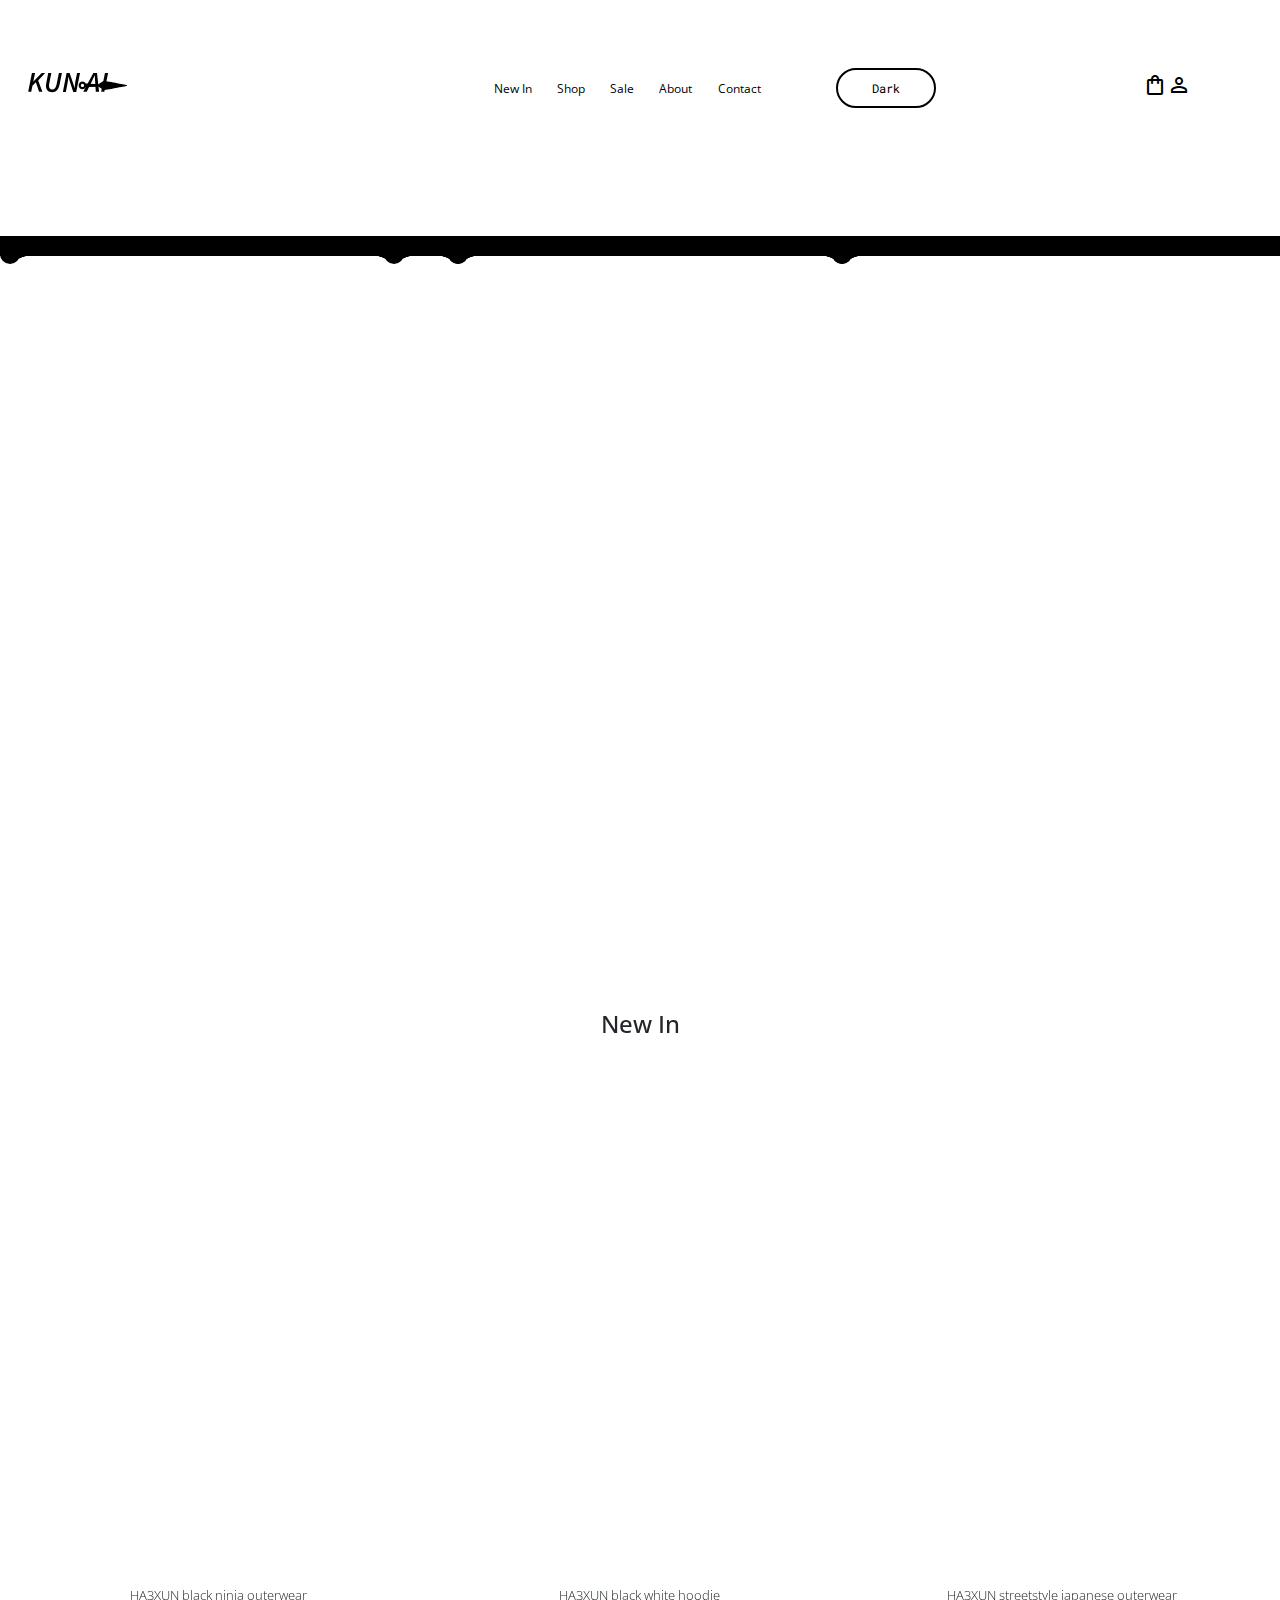
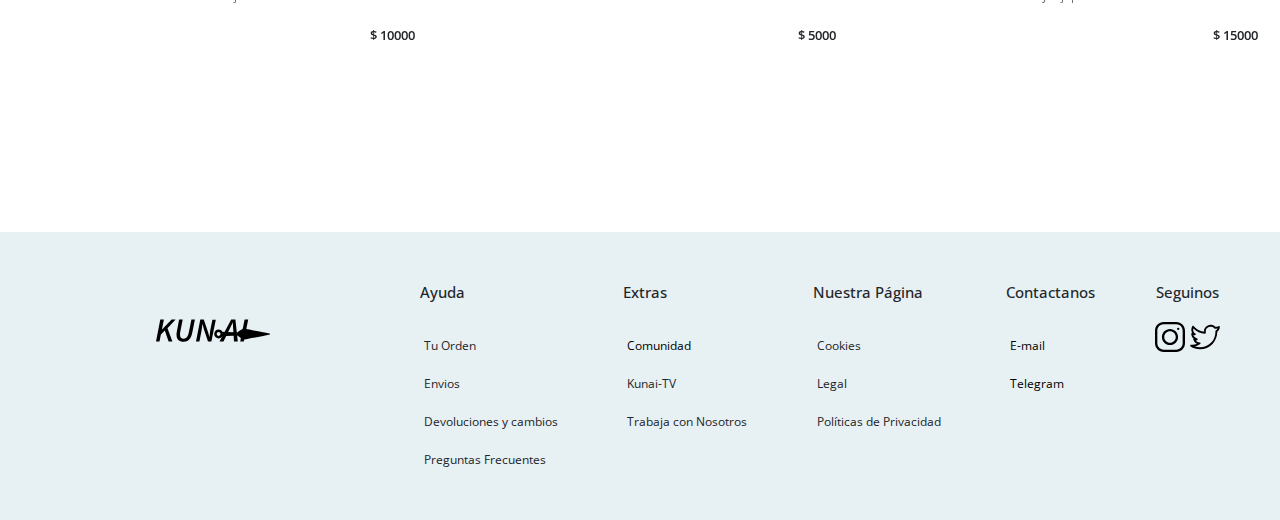
<file: pages/New_in.html>
<!DOCTYPE html>
<html lang="en">
<head>
    <meta name="viewport" content="width=device-width, initial-scale=1">
    <meta name="description"
   content="Kunai - Streetstyle Argentina">
   <meta name="keywords"
   content="Streetstyle, tienda online, store, ropa importada, Tech fashion">
    <link href="..\bootstrap-5.1.0-dist\css\bootstrap.css" rel="stylesheet">
    <link href="https://fonts.googleapis.com/icon?family=Material+Icons" rel="stylesheet">
    <link href="https://fonts.googleapis.com/css?family=Material+Icons|Material+Icons+Outlined|Material+Icons+Two+Tone|Material+Icons+Round|Material+Icons+Sharp" rel="stylesheet">
    <link href='http://fonts.googleapis.com/css?family=Open+Sans:300italic,400italic,600italic,700italic,800italic,400,300,600,700,800' rel='stylesheet' type='text/css'>
    <link href="https://fonts.googleapis.com/css2?family=Roboto+Mono:wght@400&display=swap" rel="stylesheet"> 
    <meta charset="UTF-8">
    <meta http-equiv="X-UA-Compatible" content="IE=edge">
    <meta name="viewport" content="width=device-width, initial-scale=1.0">
    <title>Kunai Shop</title>
    <link rel="stylesheet" href="..\css\Style.css">

</head>

<body>
<header class="menu1"> 
    
    <nav class="navigation navbar navbar-expand-md navbar-light" > 

        <a href="..\index.html">
            <img class="navbar-brand" src="..\images\Header\Kunailogo.svg" alt="Kunai Logo">
        </a>

                                                
        </div>
        <button class="navbar-toggler" type="button" 
        data-bs-toggle="collapse"data-bs-target="#navbarNav" 
        aria-controls="navbarNav" aria-expanded="false" 
        aria-label="Toggle navigation">
        <span class="navbar-toggler-icon"></span>
    
         </button>
         <div class="collapse navbar-collapse" id="navbarNav"></div>

         <div class="navigation__menu collapse navbar-collapse" id="navbarNav">
            <ul class="navigation__menu navbar-nav">
            <li class="nav-item"><a href="..\pages\New_in.html">New In</a></li>
            <li><a href="..\pages\Shop.html">Shop</a></li>
            <li><a href="..\pages\Sale.html">Sale</a></li>
            <li><a href="..\pages\About.html">About</a></li>
            <li><a href="..\pages\Contact.html">Contact</a></li>
            <li class="navigation__menu--mobileItem"><a href="..\pages\404.html">My Account</a></li>
            <li class="navigation__menu--mobileItem"><a href="..\pages\404.html">My Bag</a></li>
            <li><button class="switch" id="switch"> Dark </button></li>
            
          </ul>
          
          
        </div>
        

        <div class="navigation__icons collapse navbar-collapse "  id="navbarNav">
                <a href="..\pages\404.html"><span class="material-icons-outlined md-48" id="icons">
                    shopping_bag
                </span></a>
                <a href="..\pages\404.html"><span class="material-icons-outlined md-48" id="icons">
                    person_outline
            </span></a>

    </nav>
</header>

     <main class="meltcontainer" >
        <div >
            <div class="melting"></div>
            <div class="melting"></div>
            <div class="melting"></div>
            <div class="melting"></div>
            <div class="melting"></div>
            <div class="melting"></div>
            <div class="melting"></div>
            <div class="melting"></div>
            <div class="meltborder"></div>
            <img class="banner imagAnimate" src="..\images\New In\banner.jpg" alt="">
            <div class="melting"></div>
            <div class="melting"></div>
            <div class="melting"></div>
            <div class="melting"></div>
            <div class="melting"></div>
            <div class="melting"></div>
            <div class="melting"></div>
            <div class="melting"></div>
        </div>
        <svg>
            <defs>
                <filter id="goo">
                    <feGaussianBlur in="SourceGraphic"
                    stdDeviation="6"/>
                    <feColorMatrix in="name" mode="matrix"
                    values="0 1 0 0 0
                            0 0 1 0 0
                            0 0 1 10 -15
                            0 0 0 30 -15" />
            
            <feBlend in= "SourceGraphic" />

                </filter>
            </defs>
        </svg>
        <div>
            <h1 class="textcenter">New In</h1>
        </div>
        <div class="shophome">
            <span id="shopimg1">
                <img class= "products img__shophome  imagAnimate" src="..\images\New In\HA3XUN black ninja outerwear.jpg" alt="HA3XUN black ninja outerwear">
                <span id="shoptext1" class="shophome__text">
                    <h5> HA3XUN black ninja outerwear </h5>
                <p class="price"> $ 10000 </p>
                </span>
        
            </span>
    
            <span id="shopimg2">
                <img class= "products img__shophome  imagAnimate" 
                src="..\images\New In\HA3XUN black white hoodie.jpg" alt="HA3XUN black white hoodie">
                <span id="shoptext2" class="shophome__text">
                    <h5>HA3XUN black white hoodie</h5>
                    <p class="price">$ 5000 </p>
                     
                 </span>
            </span>
    
    
            <span id="shopimg3">
                <img  class= "products img__shophome  imagAnimate" 
                src="..\images\New In\HA3XUN streetstyle ja outerwear.jpg" alt="HA3XUN streetstyle japanese outerwear">
    
                <span id="shoptext3" class="shophome__text">
                    <h5>HA3XUN streetstyle japanese outerwear</h5>
                <p class="price"> $ 15000 </p>
                </span>
    
            </span>
            
        </div>
   
        
     </main>

     <footer class="foot">
        <img src="..\images\Header\Kunailogo.svg" alt="Kunai Logo" width="300" height="150">
        
        
        <div class="foot__text">
            <h3>Ayuda</h3>
            <ul>
                <li>Tu Orden</li>
                <li>Envios</li>
                <li>Devoluciones y cambios</li>
                <li>Preguntas Frecuentes</li>
            </ul>
    
        </div>
       
        
        <div class="foot__text">
            <h3>Extras</h3>
            <ul>
                <li>
                    <a href="..\pages\comunidad.html"> Comunidad </a>
                  </li>
                <li>Kunai-TV</li>
                <li>Trabaja con Nosotros</li>
            </ul>
        </div>
    
    
        
    
        <div class="foot__text">
            <h3>Nuestra Página</h3>
            <ul>
                <li>Cookies</li>
                <li>Legal</li>
                <li>Políticas de Privacidad</li>
            </ul>
    
        </div>
        
    
        
        <div class="foot__text">
            <h3>Contactanos</h3>
            <ul>
                <li>
                    <a href="https://www.gmail.com">E-mail</a>
                </li>
                <li>
                    <a href="https://web.telegram.org/">Telegram</a>
                </li>
            </ul>
    
        </div>
        
        
        <div class="foot__text">
            <h3>Seguinos</h3>
            <img src="..\images\Footer\instagram.svg" alt="" width="30" height="30">
            <img src="..\images\Footer\twitter.svg" alt=""  width="30" height="30">
        
    
        </div>
    
        <div class="container containerMobile accordion-flush">
            <div class="accordion" id="accordionPanelsStayOpenExample">
                <div class="accordion-item">
                  <h2 class="accordion-header" id="panelsStayOpen-headingOne">
                    <button class="accordion-button" type="button" data-bs-toggle="collapse" data-bs-target="#panelsStayOpen-collapseOne" aria-expanded="true" aria-controls="panelsStayOpen-collapseOne">
                        Ayuda
                    </button>
                  </h2>
                  <div id="panelsStayOpen-collapseOne" class="accordion-collapse collapse show" aria-labelledby="panelsStayOpen-headingOne">
                    <div class="accordion-body">
                        <ul>
                            <li>Tu Orden</li>
                            <li>Envios</li>
                            <li>Devoluciones y cambios</li>
                            <li>Preguntas Frecuentes</li>
                        </ul>
                    </div>
                  </div>
                </div>
                <div class="accordion-item">
                  <h2 class="accordion-header" id="panelsStayOpen-headingTwo">
                    <button class="accordion-button collapsed" type="button" data-bs-toggle="collapse" data-bs-target="#panelsStayOpen-collapseTwo" aria-expanded="false" aria-controls="panelsStayOpen-collapseTwo">
                        Extras
                    </button>
                  </h2>
                  <div id="panelsStayOpen-collapseTwo" class="accordion-collapse collapse" aria-labelledby="panelsStayOpen-headingTwo">
                    <div class="accordion-body">
                        <ul>
                            <li>
                                <a href="..\pages\comunidad.html"> Comunidad </a>
                              </li>
                            <li>Kunai-TV</li>
                            <li>Trabaja con Nosotros</li>
                        </ul>
                        
                    </div>
                  </div>
                </div>
                <div class="accordion-item">
                  <h2 class="accordion-header" id="panelsStayOpen-headingThree">
                    <button class="accordion-button collapsed" type="button" data-bs-toggle="collapse" data-bs-target="#panelsStayOpen-collapseThree" aria-expanded="false" aria-controls="panelsStayOpen-collapseThree">
                        Nuestra Página
                    </button>
                  </h2>
                  <div id="panelsStayOpen-collapseThree" class="accordion-collapse collapse" aria-labelledby="panelsStayOpen-headingThree">
                    <div class="accordion-body">
                        <ul>
                            <li>Cookies</li>
                           <li>Legal</li>
                            <li>Políticas de Privacidad</li>
    
                        </ul>
                        
                    </div>
                  </div>
                  
                </div>
                <div class="accordion-item">
                    <h2 class="accordion-header" id="panelsStayOpen-headingFour">
                      <button class="accordion-button collapsed" type="button" 
                      data-bs-toggle="collapse" data-bs-target="#panelsStayOpen-collapseFour" 
                      aria-expanded="false" aria-controls="panelsStayOpen-collapseFour">
                          Contactanos
                      </button>
                    </h2>
                    <div id="panelsStayOpen-collapseFour" 
                    class="accordion-collapse collapse" aria-labelledby="panelsStayOpen-headingFour">
                      <div class="accordion-body">
                        <ul>
                            <li>
                                <a href="https://www.gmail.com">E-mail</a>
                            </li>
                            <li>
                                <a href="https://web.telegram.org/">Telegram</a>
                            </li>
                        </ul>
                      </div>
                    </div>
                    
                  </div>
              </div>
    
        </div> <!--Container Accordion Close -->

    </footer>

    <script src="..\bootstrap-5.1.0-dist\js\bootstrap.js"></script>
    <script src="..\Js\main.js"></script>

</body>

</html>
</file>
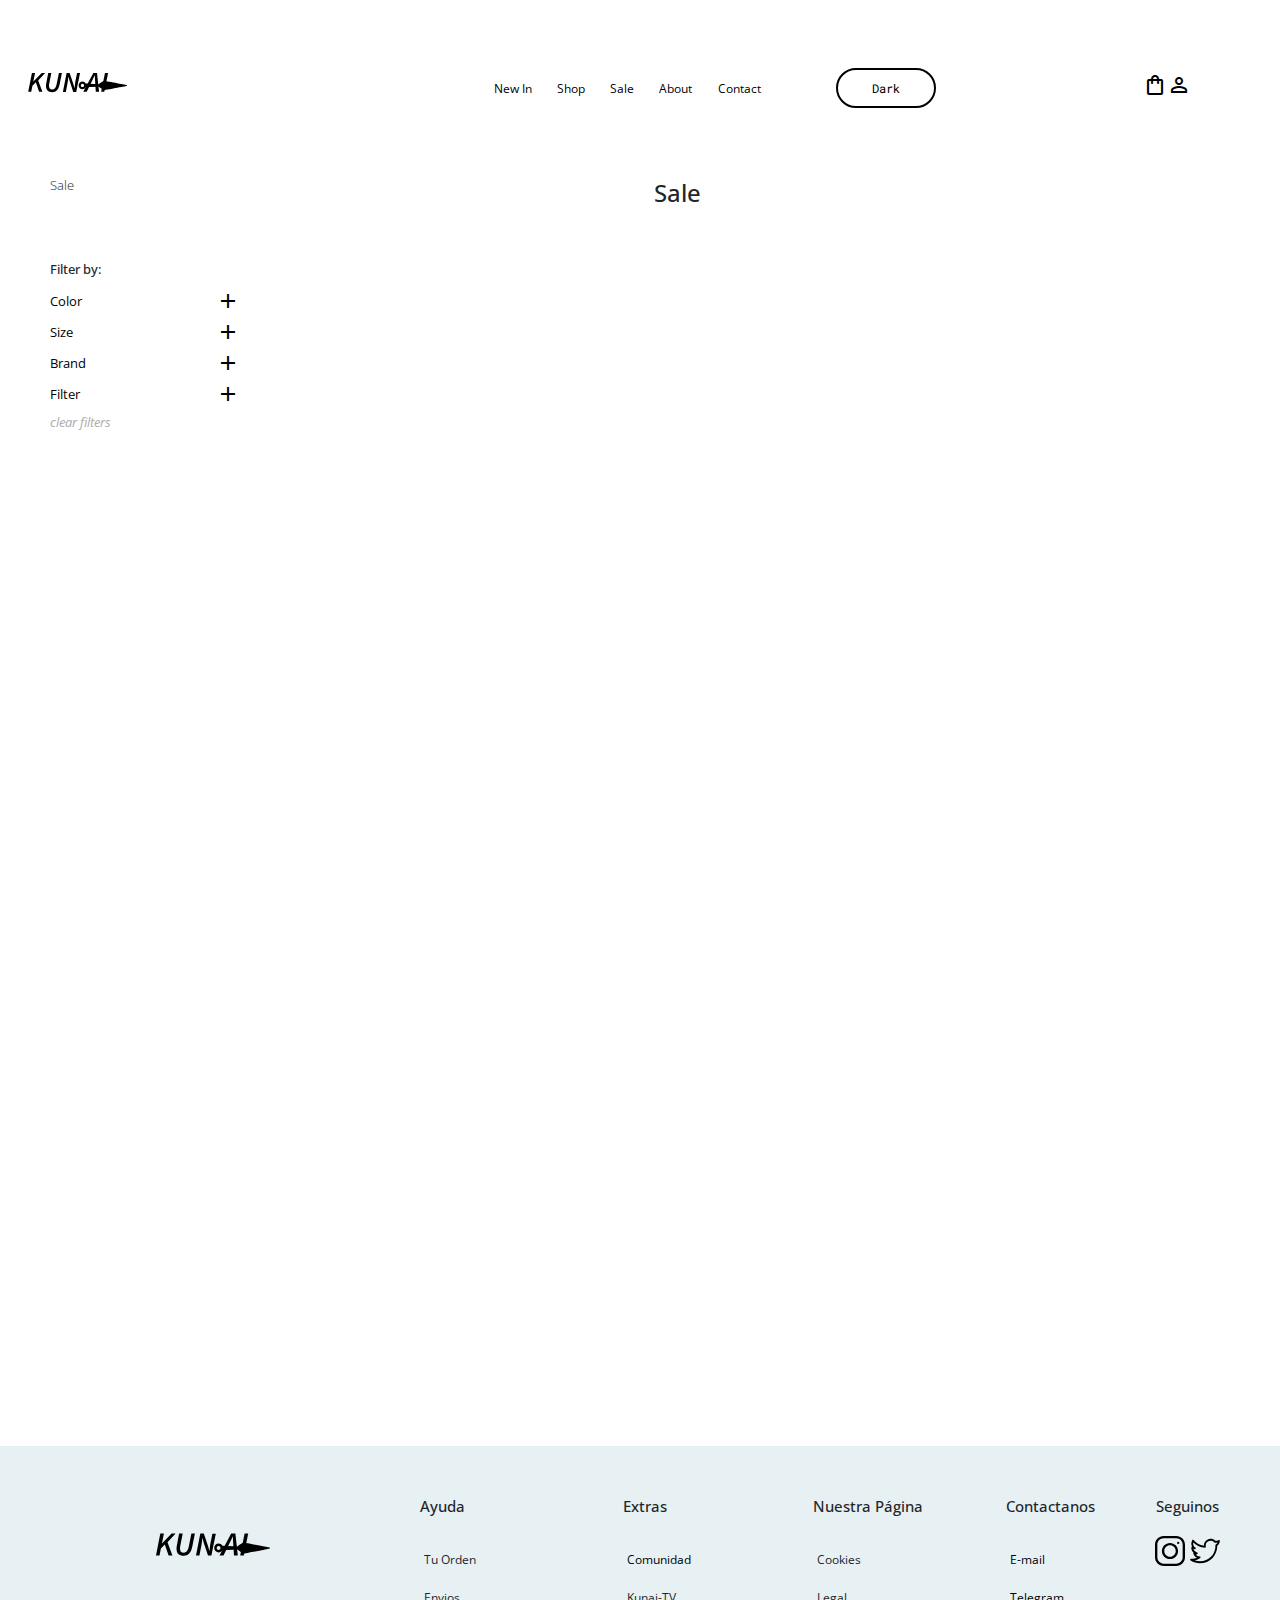
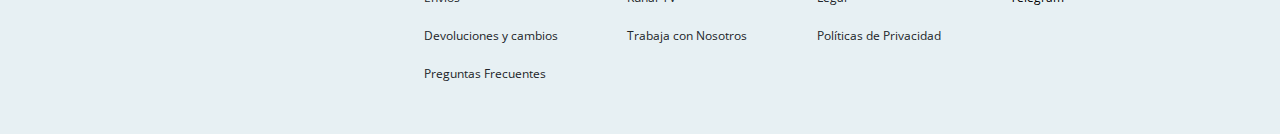
<file: pages/Sale.html>
<!DOCTYPE html>
<html lang="en">
<head>
    <meta charset="UTF-8">
    <meta http-equiv="X-UA-Compatible" content="IE=edge">
    <meta name="viewport" content="width=device-width, initial-scale=1.0">
    <meta name="description"
   content="Kunai - Streetstyle Argentina">
   <meta name="keywords"
   content="Streetstyle, tienda online, store, ropa importada, Tech fashion">
    <title>Kunai Shop</title>
    <link rel="stylesheet" href="..\css\Style.css">
    <link href="https://fonts.googleapis.com/icon?family=Material+Icons" rel="stylesheet">
    <link href="https://fonts.googleapis.com/css?family=Material+Icons|Material+Icons+Outlined|Material+Icons+Two+Tone|Material+Icons+Round|Material+Icons+Sharp" rel="stylesheet">
    <link href='http://fonts.googleapis.com/css?family=Open+Sans:300italic,400italic,600italic,700italic,800italic,400,300,600,700,800' rel='stylesheet' type='text/css'>

</head>
<meta name="viewport" content="width=device-width, initial-scale=1">
<link href="..\bootstrap-5.1.0-dist\css\bootstrap.css" rel="stylesheet">
<link href="https://fonts.googleapis.com/icon?family=Material+Icons" rel="stylesheet">
<link href="https://fonts.googleapis.com/css?family=Material+Icons|Material+Icons+Outlined|Material+Icons+Two+Tone|Material+Icons+Round|Material+Icons+Sharp" rel="stylesheet">
<link href='http://fonts.googleapis.com/css?family=Open+Sans:300italic,400italic,600italic,700italic,800italic,400,300,600,700,800' rel='stylesheet' type='text/css'>
<link href="https://fonts.googleapis.com/css2?family=Roboto+Mono:wght@400&display=swap" rel="stylesheet"> 
<meta charset="UTF-8">
<meta http-equiv="X-UA-Compatible" content="IE=edge">
<meta name="viewport" content="width=device-width, initial-scale=1.0">
<title>Kunai Shop</title>
<link rel="stylesheet" href="..\css\Style.css">

</head>
<body>
<header class="menu1"> 
    
    <nav class="navigation navbar navbar-expand-md navbar-light" > 

        <a href="..\index.html">
            <img class="navbar-brand" src="..\images\Header\Kunailogo.svg" alt="Kunai Logo">
        </a>

                                                
        </div>
        <button class="navbar-toggler" type="button" 
        data-bs-toggle="collapse"data-bs-target="#navbarNav" 
        aria-controls="navbarNav" aria-expanded="false" 
        aria-label="Toggle navigation">
        <span class="navbar-toggler-icon"></span>
    
         </button>
         <div class="collapse navbar-collapse" id="navbarNav"></div>

         <div class="navigation__menu collapse navbar-collapse" id="navbarNav">
            <ul class="navigation__menu navbar-nav">
            <li class="nav-item"><a href="..\pages\New_in.html">New In</a></li>
            <li><a href="..\pages\Shop.html">Shop</a></li>
            <li><a href="..\pages\Sale.html">Sale</a></li>
            <li><a href="..\pages\About.html">About</a></li>
            <li><a href="..\pages\Contact.html">Contact</a></li>
            <li class="navigation__menu--mobileItem"><a href="..\pages\404.html">My Account</a></li>
            <li class="navigation__menu--mobileItem"><a href="..\pages\404.html">My Bag</a></li>
            <li><button class="switch" id="switch"> Dark </button></li>
            
          </ul>
          
          
        </div>
        

        <div class="navigation__icons collapse navbar-collapse "  id="navbarNav">
                <a href="..\pages\404.html"><span class="material-icons-outlined md-48" id="icons">
                    shopping_bag
                </span></a>
                <a href="..\pages\404.html"><span class="material-icons-outlined md-48" id="icons">
                    person_outline
            </span></a>

    </nav>
</header>
    <main>
        <div class="breadcrumb">
            <p>Sale</p>
            <h1>Sale</h1>
        </div>

        <div class= "salegrid">

        <div id="saletable">
            <h4>Filter by:</h4>
            
        <div class="buttonTo">
            <span >
                <button>Color
                    <span class="material-icons"id="plus">
                        add
                        </span>
            </button>
            </span>
        </div>
    
        
        <div class="buttonTo">
            <span >
                <button>Size
                    <span class="material-icons"id="plus">
                        add
                        </span>
            </button>
            </span>
        </div>
        
        <div class="buttonTo">
            <span >
                <button>Brand
                    <span class="material-icons" id="plus">
                        add
                        </span>
            </button>
        </span>
        </div>
      
        <div class="buttonTo">
            <span >
                <button>Filter
                    <span class="material-icons" id="plus"> 
                        add
                        </span>
            </button>
        </span>
        <span id="clear"> clear filters</span>

        </div>
            
    
    </div>
    <div class="salegrid__products">

        <span class="salegrid__products--item imagAnimate" > 
            <img class= "products" src="..\images\Sale\Project Social T Skateboard Skeletons Graphic Sweatshirt.jpg" alt="Skateboard Skeletons Graphic Sweatshirt">
            <div class="salegrid__products--overlay"> Add to Cart</div>
            <h5 class="shopgrid__products--text">Project Social T Skateboard Skeletons Graphic Sweatshirt </h5>
            <p class="price"> $ 1000  <span class="price_old"> $ 2500 </span> </p>
        </span> 

        <span class="salegrid__products--item imagAnimate">
            <img class= "products"
        src="..\images\Sale\elysian angel.jpg" alt="Elysian Angel Oversized Print T-Shirt">
        <div class="salegrid__products--overlay"> Add to Cart</div>
        <h5 class="shopgrid__products--text">Elysian Angel Oversized Print T-Shirt - White</h5>
        <p class="price"> $ 300  <span class="price_old"> $ 650 </span> </p>

        </span>

        <span class="salegrid__products--item imagAnimate">
            <img class= "products"
        src="..\images\Sale\Jefferson Airplane California Tee.jpg" alt="Jefferson Airplane California Tee">
        <div class="salegrid__products--overlay"> Add to Cart</div>
        <h5 class="shopgrid__products--text">Jefferson Airplane California Tee</h5>
        <p class="price"> $ 1100  <span class="price_old"> $ 2650 </span> </p>
        </span>
    
        <span class="salegrid__products--item imagAnimate">
            <img class= "products"
        src="..\images\Sale\Jefferson Airplane T-Shirt Dress.jpg" alt="Jefferson Airplane T-Shirt Dress">
        <div class="salegrid__products--overlay"> Add to Cart</div>
        <h5 class="shopgrid__products--text">Jefferson Airplane T-Shirt Dress</h5>
        <p class="price"> $ 1300  <span class="price_old"> $ 3650 </span></p>
    
        </span>

        
    
</div>

             
    </div>
    
    
    </main>
     

    <footer class="foot">
        <img src="..\images\Header\Kunailogo.svg" alt="Kunai Logo" width="300" height="150">
        
        
        <div class="foot__text">
            <h3>Ayuda</h3>
            <ul>
                <li>Tu Orden</li>
                <li>Envios</li>
                <li>Devoluciones y cambios</li>
                <li>Preguntas Frecuentes</li>
            </ul>
    
        </div>
       
        
        <div class="foot__text">
            <h3>Extras</h3>
            <ul>
                <li>
                    <a href="..\pages\comunidad.html"> Comunidad </a>
                  </li>
                <li>Kunai-TV</li>
                <li>Trabaja con Nosotros</li>
            </ul>
        </div>
    
    
        
    
        <div class="foot__text">
            <h3>Nuestra Página</h3>
            <ul>
                <li>Cookies</li>
                <li>Legal</li>
                <li>Políticas de Privacidad</li>
            </ul>
    
        </div>
        
    
        
        <div class="foot__text">
            <h3>Contactanos</h3>
            <ul>
                <li>
                    <a href="https://www.gmail.com">E-mail</a>
                </li>
                <li>
                    <a href="https://web.telegram.org/">Telegram</a>
                </li>
            </ul>
    
        </div>
        
        
        <div class="foot__text">
            <h3>Seguinos</h3>
            <img src="..\images\Footer\instagram.svg" alt="" width="30" height="30">
            <img src="..\images\Footer\twitter.svg" alt=""  width="30" height="30">
        
    
        </div>
    
        <div class="container containerMobile accordion-flush">
            <div class="accordion" id="accordionPanelsStayOpenExample">
                <div class="accordion-item">
                  <h2 class="accordion-header" id="panelsStayOpen-headingOne">
                    <button class="accordion-button" type="button" data-bs-toggle="collapse" data-bs-target="#panelsStayOpen-collapseOne" aria-expanded="true" aria-controls="panelsStayOpen-collapseOne">
                        Ayuda
                    </button>
                  </h2>
                  <div id="panelsStayOpen-collapseOne" class="accordion-collapse collapse show" aria-labelledby="panelsStayOpen-headingOne">
                    <div class="accordion-body">
                        <ul>
                            <li>Tu Orden</li>
                            <li>Envios</li>
                            <li>Devoluciones y cambios</li>
                            <li>Preguntas Frecuentes</li>
                        </ul>
                    </div>
                  </div>
                </div>
                <div class="accordion-item">
                  <h2 class="accordion-header" id="panelsStayOpen-headingTwo">
                    <button class="accordion-button collapsed" type="button" data-bs-toggle="collapse" data-bs-target="#panelsStayOpen-collapseTwo" aria-expanded="false" aria-controls="panelsStayOpen-collapseTwo">
                        Extras
                    </button>
                  </h2>
                  <div id="panelsStayOpen-collapseTwo" class="accordion-collapse collapse" aria-labelledby="panelsStayOpen-headingTwo">
                    <div class="accordion-body">
                        <ul>
                            <li>
                                <a href="..\pages\comunidad.html"> Comunidad </a>
                              </li>
                            <li>Kunai-TV</li>
                            <li>Trabaja con Nosotros</li>
                        </ul>
                        
                    </div>
                  </div>
                </div>
                <div class="accordion-item">
                  <h2 class="accordion-header" id="panelsStayOpen-headingThree">
                    <button class="accordion-button collapsed" type="button" data-bs-toggle="collapse" data-bs-target="#panelsStayOpen-collapseThree" aria-expanded="false" aria-controls="panelsStayOpen-collapseThree">
                        Nuestra Página
                    </button>
                  </h2>
                  <div id="panelsStayOpen-collapseThree" class="accordion-collapse collapse" aria-labelledby="panelsStayOpen-headingThree">
                    <div class="accordion-body">
                        <ul>
                            <li>Cookies</li>
                           <li>Legal</li>
                            <li>Políticas de Privacidad</li>
    
                        </ul>
                        
                    </div>
                  </div>
                  
                </div>
                <div class="accordion-item">
                    <h2 class="accordion-header" id="panelsStayOpen-headingFour">
                      <button class="accordion-button collapsed" type="button" 
                      data-bs-toggle="collapse" data-bs-target="#panelsStayOpen-collapseFour" 
                      aria-expanded="false" aria-controls="panelsStayOpen-collapseFour">
                          Contactanos
                      </button>
                    </h2>
                    <div id="panelsStayOpen-collapseFour" 
                    class="accordion-collapse collapse" aria-labelledby="panelsStayOpen-headingFour">
                      <div class="accordion-body">
                        <ul>
                            <li>
                                <a href="https://www.gmail.com">E-mail</a>
                            </li>
                            <li>
                                <a href="https://web.telegram.org/">Telegram</a>
                            </li>
                        </ul>
                      </div>
                    </div>
                    
                  </div>
              </div>
    
        </div> <!--Container Accordion Close -->

    </footer>
    
    <script src="..\bootstrap-5.1.0-dist\js\bootstrap.js"></script>
    <script src="..\Js\main.js"></script>

</body>


</html>
</file>
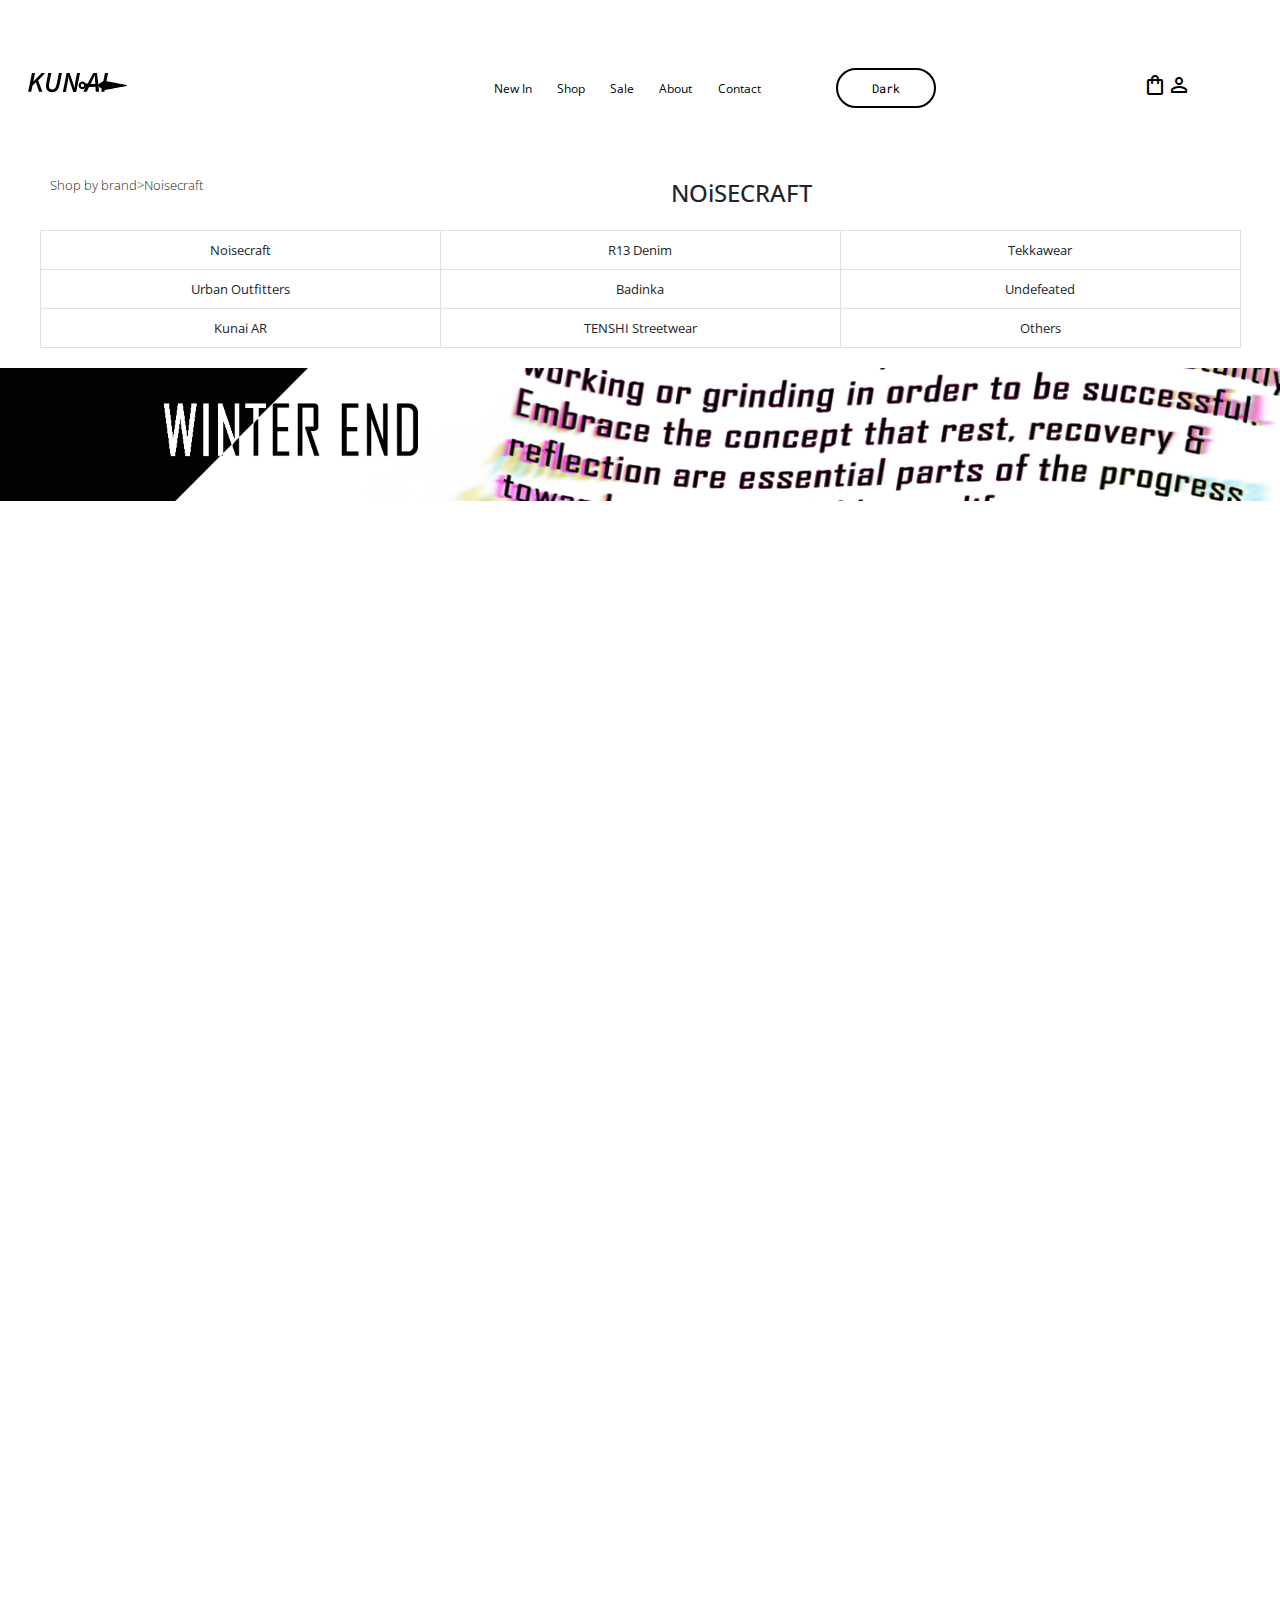
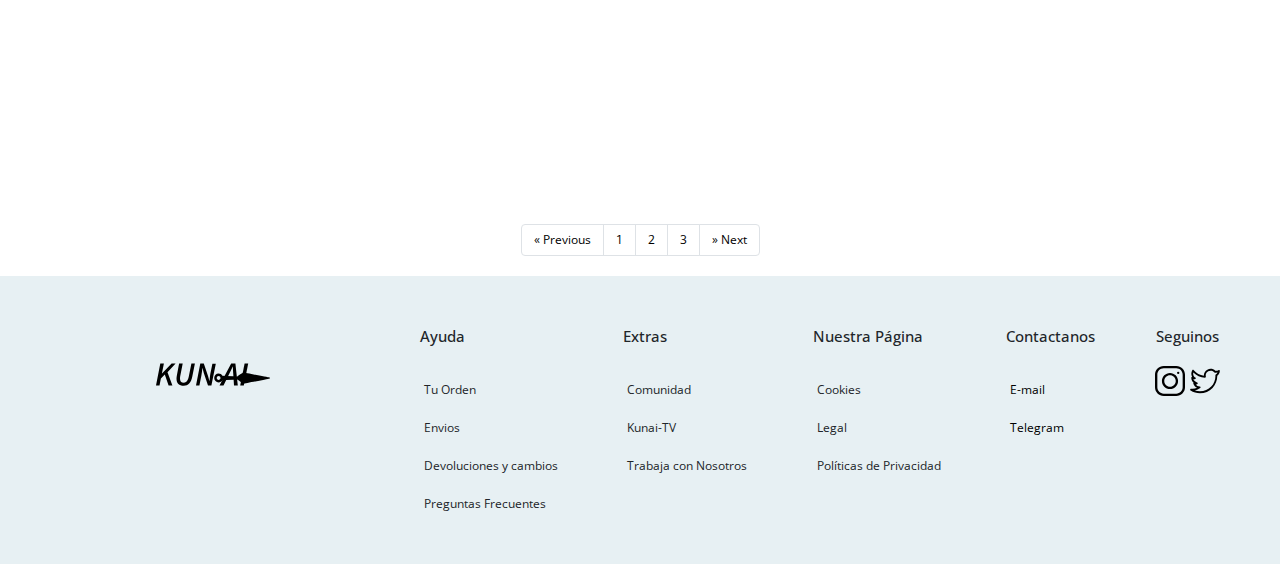
<file: pages/Shop.html>
<!DOCTYPE html>
<html lang="en">
<head>
    <meta charset="UTF-8">
    <meta name="keywords"
    content="Streetstyle, tienda online, store, ropa importada, Techwear">
    <meta name="description"
   content="Kunai - Streetstyle Argentina">
    <meta http-equiv="X-UA-Compatible" content="IE=edge">
    <meta name="viewport" content="width=device-width, initial-scale=1.0">
    <title>Kunai Shop</title>    
    <link rel="stylesheet" href="..\css\Style.css">
    <link href="https://fonts.googleapis.com/icon?family=Material+Icons" rel="stylesheet">
    <link href="https://fonts.googleapis.com/css?family=Material+Icons|Material+Icons+Outlined|Material+Icons+Two+Tone|Material+Icons+Round|Material+Icons+Sharp" rel="stylesheet">
    <link href='http://fonts.googleapis.com/css?family=Open+Sans:300italic,400italic,600italic,700italic,800italic,400,300,600,700,800' rel='stylesheet' type='text/css'>

</head>
<meta name="viewport" content="width=device-width, initial-scale=1">
<link href="..\bootstrap-5.1.0-dist\css\bootstrap.css" rel="stylesheet">
<link href="https://fonts.googleapis.com/icon?family=Material+Icons" rel="stylesheet">
<link href="https://fonts.googleapis.com/css?family=Material+Icons|Material+Icons+Outlined|Material+Icons+Two+Tone|Material+Icons+Round|Material+Icons+Sharp" rel="stylesheet">
<link href='http://fonts.googleapis.com/css?family=Open+Sans:300italic,400italic,600italic,700italic,800italic,400,300,600,700,800' rel='stylesheet' type='text/css'>
<link href="https://fonts.googleapis.com/css2?family=Roboto+Mono:wght@400&display=swap" rel="stylesheet"> 
<meta charset="UTF-8">
<meta http-equiv="X-UA-Compatible" content="IE=edge">
<meta name="viewport" content="width=device-width, initial-scale=1.0">
<title>Kunai Shop</title>
<link rel="stylesheet" href="..\css\Style.css">

</head>
<body>
<header class="menu1"> 
    
    <nav class="navigation navbar navbar-expand-md navbar-light" > 

        <a href="..\index.html">
            <img class="navbar-brand" src="..\images\Header\Kunailogo.svg" alt="Kunai Logo">
        </a>

                                                
        </div>
        <button class="navbar-toggler" type="button" 
        data-bs-toggle="collapse"data-bs-target="#navbarNav" 
        aria-controls="navbarNav" aria-expanded="false" 
        aria-label="Toggle navigation">
        <span class="navbar-toggler-icon"></span>
    
         </button>
         <div class="collapse navbar-collapse" id="navbarNav"></div>

         <div class="navigation__menu collapse navbar-collapse" id="navbarNav">
            <ul class="navigation__menu navbar-nav">
            <li class="nav-item"><a href="..\pages\New_in.html">New In</a></li>
            <li><a href="..\pages\Shop.html">Shop</a></li>
            <li><a href="..\pages\Sale.html">Sale</a></li>
            <li><a href="..\pages\About.html">About</a></li>
            <li><a href="..\pages\Contact.html">Contact</a></li>
            <li class="navigation__menu--mobileItem"><a href="..\pages\404.html">My Account</a></li>
            <li class="navigation__menu--mobileItem"><a href="..\pages\404.html">My Bag</a></li>
            <li><button class="switch" id="switch"> Dark </button></li>
            
          </ul>
          
          
        </div>
        

        <div class="navigation__icons collapse navbar-collapse "  id="navbarNav">
                <a href="..\pages\404.html"><span class="material-icons-outlined md-48" id="icons">
                    shopping_bag
                </span></a>
                <a href="..\pages\404.html"><span class="material-icons-outlined md-48" id="icons">
                    person_outline
            </span></a>

    </nav>
</header>
     <main>
        <div>
            <div class="breadcrumb">
                <p>Shop by brand>Noisecraft</p>
                <h1>NOiSECRAFT</h1>
            </div>

   
            <div class="table_center">
               <table class="brandsh" >
                   <tr>
                       <td class="tds">Noisecraft</td>
                       <td class="tds1">R13 Denim</td>
                       <td class="tds3">Tekkawear</td>
                 </tr>
                 <tr>
                  <td class="tds3">Urban Outfitters</td>
                  <td class="tds">Badinka</td>
                  <td class="tds2">Undefeated</td>
                 </tr>
                 <tr>
                  <td class="tds2">Kunai AR</td>
                  <td class="tds3">TENSHI Streetwear</td>
                  <td class="tds1">Others</td>
                 </tr>
               </table>
   
            </div>
            
        </div>
   
        <div>
            <img class="banner" src="..\images\Shop\banner.jpg" alt="Kunai Banner Techwear Streetstyle" >
        </div>
   
        <div class="shopgrid">
            
            <span class="shopgrid__products imagAnimate">
                <img class="products" src="..\images\Shop\NOiSECRAFT-2020ss-012.jpg" alt="NOiSECRAFT - Mustache Man Hoodie">
                <div class="shopgrid__products--overlay"> Add to Cart</div>
                <h5 class="shopgrid__products--text">NOiSECRAFT - Mustache Man Hoodie</h5>
                <p class="price"> $ 2300 </p> 
            </span>

            <span class="shopgrid__products imagAnimate">
                <img class="products"  src="..\images\Shop\NOiSECRAFT-2021ss-002.jpg" alt="NOiSECRAFT - OKN Coat">
                <div class="shopgrid__products--overlay"> Add to Cart</div>
                <h5 class="shopgrid__products--text" >NOiSECRAFT - OKN Coat</h5>
                <p class="price"> $ 10000 </p> 
            </span>

           <span class="shopgrid__products imagAnimate">
                <img class="products" src="..\images\Shop\NOiSECRAFT-2021ssaku.jpg" alt="NOiSECRAFT - Oversize Sukajan">
                <div class="shopgrid__products--overlay"> Add to Cart</div>
                <h5 class="shopgrid__products--text">NOiSECRAFT - Oversize Sukajan</h5>
                <p class="price"> $ 10000 </p> 
           </span>
   
           <span class="shopgrid__products imagAnimate">
                <img class="products" src="..\images\Shop\NOiSECRAFTOrange Coat.jpg" alt="NOiSECRAFT - Orange Coat">
                <div class="shopgrid__products--overlay"> Add to Cart</div>
                <h5 class="shopgrid__products--text">NOiSECRAFT - Orange Coat</h5>
                <p class="price"> $ 10000 </p> 
           </span>
   
           <span class="shopgrid__products imagAnimate">
                <img class="products" src="..\images\Shop\NOiSECRAFT-baDEND.jpg" alt="NOiSECRAFT - Bad End">
                <div class="shopgrid__products--overlay"> Add to Cart</div>
                <h5 class="shopgrid__products--text">NOiSECRAFT - Bad End</h5>
                <p class="price"> $ 2000 </p> 
           </span>

           <span class="shopgrid__products imagAnimate">
                <img class="products" src="..\images\Shop\orange pants.jpg" alt="NOiSECRAFT - Orange Pants">
                <div class="shopgrid__products--overlay"> Add to Cart</div>
                <h5 class="shopgrid__products--text">NOiSECRAFT - Orange Pants</h5>
                <p class="price"> $ 5600 </p> 
           </span>
           
   
        </div>
        <nav class="paginationNav" aria-label="Page navigation example">
            <ul class="pagination">
              <li class="page-item">
                <a class="page-link" href="#" aria-label="Previous">
                  <span aria-hidden="true">&laquo;</span>
                  <span class="sr-only">Previous</span>
                </a>
              </li>
              <li class="page-item"><a class="page-link" href="#">1</a></li>
              <li class="page-item"><a class="page-link" href="#">2</a></li>
              <li class="page-item"><a class="page-link" href="#">3</a></li>
              <li class="page-item">
                <a class="page-link" href="#" aria-label="Next">
                  <span aria-hidden="true">&raquo;</span>
                  <span class="sr-only">Next</span>
                </a>
              </li>
            </ul>
          </nav>

     </main>
   

     <footer class="foot">
        <img src="..\images\Header\Kunailogo.svg" alt="Kunai Logo" width="300" height="150">
        
        
        <div class="foot__text">
            <h3>Ayuda</h3>
            <ul>
                <li>Tu Orden</li>
                <li>Envios</li>
                <li>Devoluciones y cambios</li>
                <li>Preguntas Frecuentes</li>
            </ul>
    
        </div>
       
        
        <div class="foot__text">
            <h3>Extras</h3>
            <ul>
                <li>Comunidad</li>
                <li>Kunai-TV</li>
                <li>Trabaja con Nosotros</li>
            </ul>
        </div>
    
    
        
    
        <div class="foot__text">
            <h3>Nuestra Página</h3>
            <ul>
                <li>Cookies</li>
                <li>Legal</li>
                <li>Políticas de Privacidad</li>
            </ul>
    
        </div>
        
    
        
        <div class="foot__text">
            <h3>Contactanos</h3>
            <ul>
                <li>
                    <a href="https://www.gmail.com">E-mail</a>
                </li>
                <li>
                    <a href="https://web.telegram.org/">Telegram</a>
                </li>
            </ul>
    
        </div>
        
        
        <div class="foot__text">
            <h3>Seguinos</h3>
            <img src="..\images\Footer\instagram.svg" alt="" width="30" height="30">
            <img src="..\images\Footer\twitter.svg" alt=""  width="30" height="30">
        
    
        </div>
    
        <div class="container containerMobile accordion-flush">
            <div class="accordion" id="accordionPanelsStayOpenExample">
                <div class="accordion-item">
                  <h2 class="accordion-header" id="panelsStayOpen-headingOne">
                    <button class="accordion-button" type="button" data-bs-toggle="collapse" data-bs-target="#panelsStayOpen-collapseOne" aria-expanded="true" aria-controls="panelsStayOpen-collapseOne">
                        Ayuda
                    </button>
                  </h2>
                  <div id="panelsStayOpen-collapseOne" class="accordion-collapse collapse show" aria-labelledby="panelsStayOpen-headingOne">
                    <div class="accordion-body">
                        <ul>
                            <li>Tu Orden</li>
                            <li>Envios</li>
                            <li>Devoluciones y cambios</li>
                            <li>Preguntas Frecuentes</li>
                        </ul>
                    </div>
                  </div>
                </div>
                <div class="accordion-item">
                  <h2 class="accordion-header" id="panelsStayOpen-headingTwo">
                    <button class="accordion-button collapsed" type="button" data-bs-toggle="collapse" data-bs-target="#panelsStayOpen-collapseTwo" aria-expanded="false" aria-controls="panelsStayOpen-collapseTwo">
                        Extras
                    </button>
                  </h2>
                  <div id="panelsStayOpen-collapseTwo" class="accordion-collapse collapse" aria-labelledby="panelsStayOpen-headingTwo">
                    <div class="accordion-body">
                        <ul>
                            <li>Comunidad</li>
                            <li>Kunai-TV</li>
                            <li>Trabaja con Nosotros</li>
                        </ul>
                        
                    </div>
                  </div>
                </div>
                <div class="accordion-item">
                  <h2 class="accordion-header" id="panelsStayOpen-headingThree">
                    <button class="accordion-button collapsed" type="button" data-bs-toggle="collapse" data-bs-target="#panelsStayOpen-collapseThree" aria-expanded="false" aria-controls="panelsStayOpen-collapseThree">
                        Nuestra Página
                    </button>
                  </h2>
                  <div id="panelsStayOpen-collapseThree" class="accordion-collapse collapse" aria-labelledby="panelsStayOpen-headingThree">
                    <div class="accordion-body">
                        <ul>
                            <li>Cookies</li>
                           <li>Legal</li>
                            <li>Políticas de Privacidad</li>
    
                        </ul>
                        
                    </div>
                  </div>
                  
                </div>
                <div class="accordion-item">
                    <h2 class="accordion-header" id="panelsStayOpen-headingFour">
                      <button class="accordion-button collapsed" type="button" 
                      data-bs-toggle="collapse" data-bs-target="#panelsStayOpen-collapseFour" 
                      aria-expanded="false" aria-controls="panelsStayOpen-collapseFour">
                          Contactanos
                      </button>
                    </h2>
                    <div id="panelsStayOpen-collapseFour" 
                    class="accordion-collapse collapse" aria-labelledby="panelsStayOpen-headingFour">
                      <div class="accordion-body">
                        <ul>
                            <li>
                                <a href="https://www.gmail.com">E-mail</a>
                            </li>
                            <li>
                                <a href="https://web.telegram.org/">Telegram</a>
                            </li>
                        </ul>
                      </div>
                    </div>
                    
                  </div>
              </div>
    
        </div> <!--Container Accordion Close -->

    </footer>
    
    <script src="..\bootstrap-5.1.0-dist\js\bootstrap.js"></script>
    <script src="..\Js\main.js"></script>

</body>

</html>
</file>
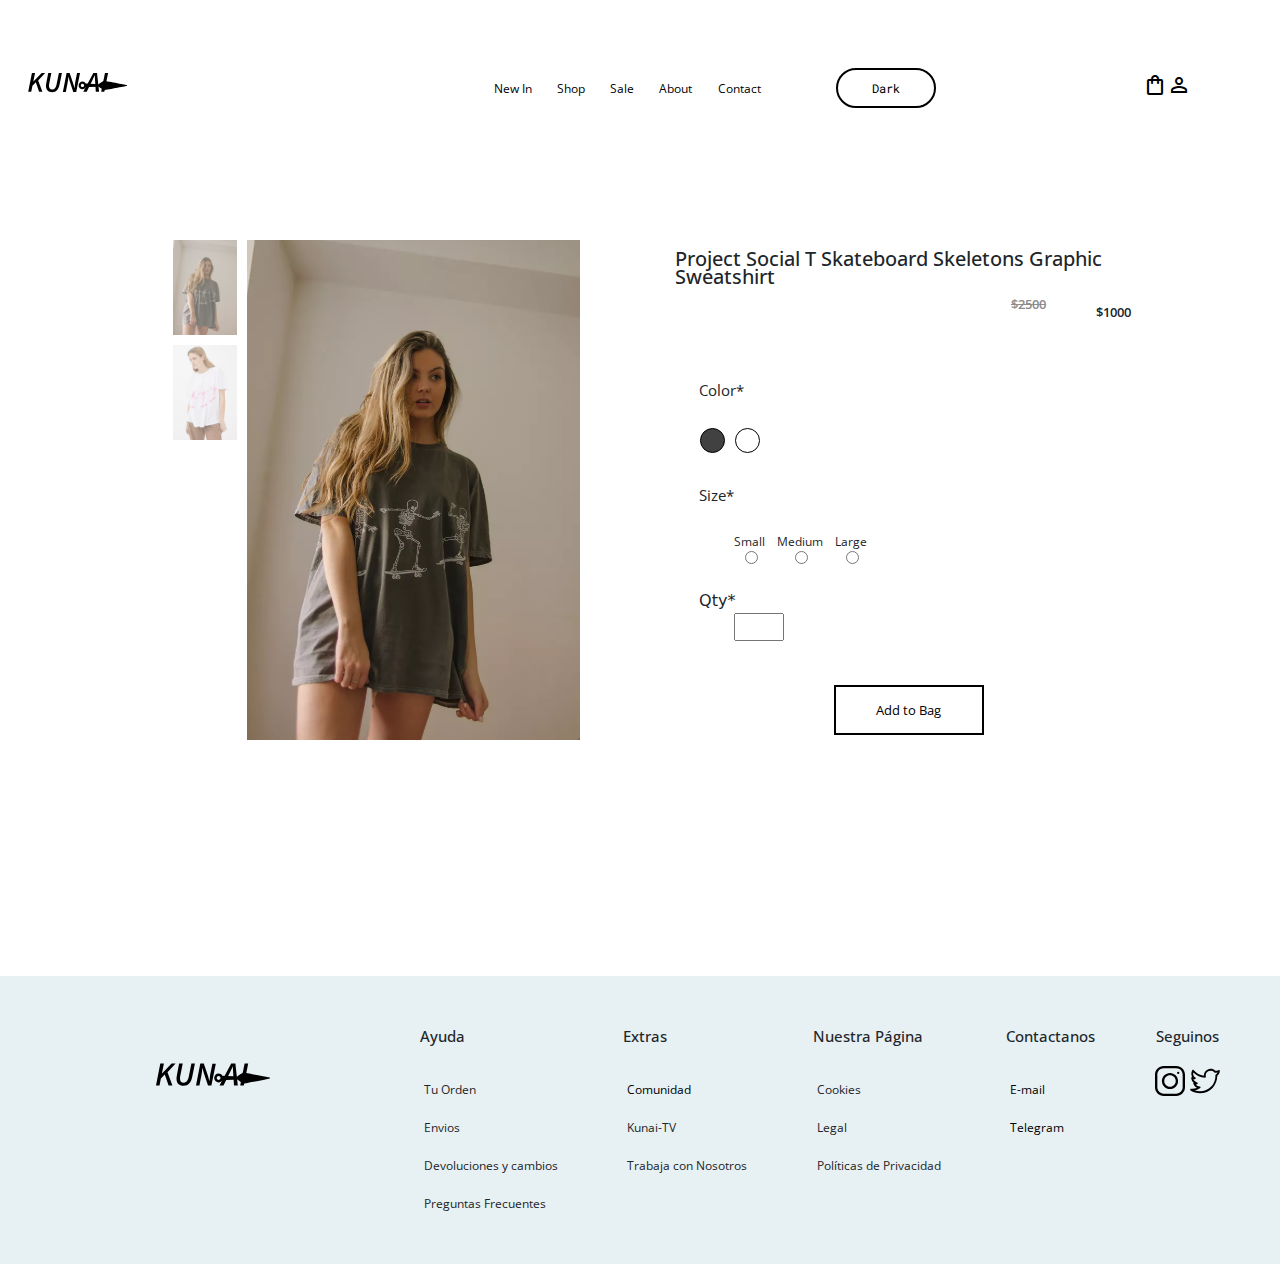
<file: pages/Shop_Tee.html>
<!DOCTYPE html>
<html lang="en">
<head>
    <meta charset="UTF-8">
    <meta http-equiv="X-UA-Compatible" content="IE=edge">
    <meta name="description"
   content="Kunai - Streetstyle Argentina">
   <meta name="keywords"
   content="Streetstyle, tienda online, store, ropa importada, Tech fashion">
    <meta name="viewport" content="width=device-width, initial-scale=1.0">
    <title>Kunai Shop</title>
    <link rel="stylesheet" href="..\css\Style.css">
    <link href="https://fonts.googleapis.com/icon?family=Material+Icons" rel="stylesheet">
    <link href="https://fonts.googleapis.com/css?family=Material+Icons|Material+Icons+Outlined|Material+Icons+Two+Tone|Material+Icons+Round|Material+Icons+Sharp" rel="stylesheet">
    <link href='http://fonts.googleapis.com/css?family=Open+Sans:300italic,400italic,600italic,700italic,800italic,400,300,600,700,800' rel='stylesheet' type='text/css'>

</head>
<meta name="viewport" content="width=device-width, initial-scale=1">
<link href="..\bootstrap-5.1.0-dist\css\bootstrap.css" rel="stylesheet">
<link href="https://fonts.googleapis.com/icon?family=Material+Icons" rel="stylesheet">
<link href="https://fonts.googleapis.com/css?family=Material+Icons|Material+Icons+Outlined|Material+Icons+Two+Tone|Material+Icons+Round|Material+Icons+Sharp" rel="stylesheet">
<link href='http://fonts.googleapis.com/css?family=Open+Sans:300italic,400italic,600italic,700italic,800italic,400,300,600,700,800' rel='stylesheet' type='text/css'>
<link href="https://fonts.googleapis.com/css2?family=Roboto+Mono:wght@400&display=swap" rel="stylesheet"> 
<meta charset="UTF-8">
<meta http-equiv="X-UA-Compatible" content="IE=edge">
<meta name="viewport" content="width=device-width, initial-scale=1.0">
<title>Kunai Shop</title>
<link rel="stylesheet" href="..\css\Style.css">

</head>
<body>
<header class="menu1"> 
    
    <nav class="navigation navbar navbar-expand-md navbar-light" > 

        <a href="..\index.html">
            <img class="navbar-brand" src="..\images\Header\Kunailogo.svg" alt="Kunai Logo">
        </a>

                                                
        </div>
        <button class="navbar-toggler" type="button" 
        data-bs-toggle="collapse"data-bs-target="#navbarNav" 
        aria-controls="navbarNav" aria-expanded="false" 
        aria-label="Toggle navigation">
        <span class="navbar-toggler-icon"></span>
    
         </button>
         <div class="collapse navbar-collapse" id="navbarNav"></div>

         <div class="navigation__menu collapse navbar-collapse" id="navbarNav">
            <ul class="navigation__menu navbar-nav">
            <li class="nav-item"><a href="..\pages\New_in.html">New In</a></li>
            <li><a href="..\pages\Shop.html">Shop</a></li>
            <li><a href="..\pages\Sale.html">Sale</a></li>
            <li><a href="..\pages\About.html">About</a></li>
            <li><a href="..\pages\Contact.html">Contact</a></li>
            <li class="navigation__menu--mobileItem"><a href="..\pages\404.html">My Account</a></li>
            <li class="navigation__menu--mobileItem"><a href="..\pages\404.html">My Bag</a></li>
            <li><button class="switch" id="switch"> Dark </button></li>
            
          </ul>
          
          
        </div>
        

        <div class="navigation__icons collapse navbar-collapse "  id="navbarNav">
                <a href="..\pages\404.html"><span class="material-icons-outlined md-48" id="icons">
                    shopping_bag
                </span></a>
                <a href="..\pages\404.html"><span class="material-icons-outlined md-48" id="icons">
                    person_outline
            </span></a>

    </nav>
</header>

     <main>
         <div class="gridItem"> 
             <div  class="gridItem__productItem">
                <div class="gridItem__productItem--smallimg">
                    <img src="..\images\Sale\Project Social T Skateboard Skeletons Graphic Sweatshirt.jpg" alt="Skeletons Graphic Sweatshirt miniatura">
                    <img src="..\images\Sale\Project Social T Skateboard Skeletons Graphic Sweatshirt2.jpg"alt="Skeletons Graphic Sweatshirt miniatura">
                </div>
                <div id="imageBox" class="gridItem__productItem--imgcontainer">
                            <img src="..\images\Sale\Project Social T Skateboard Skeletons Graphic Sweatshirt.jpg" alt="Skeletons Graphic Sweatshirt"></div>

             </div>
                    
    
             <div class="gridItem__gridinfo">
    
                 <span>
                     <h2>Project Social T Skateboard Skeletons Graphic Sweatshirt </h2>
                     <span class="gridItem__gridinfo--price"><p class="price">$1000</p>
                        <p class="price_old">$2500</p></span>
                      </span>

                 <span class="gridItem__gridinfo--color">
                     <p>Color*</p>
                     
                     <label class="greyButton">
                        <input type="radio" name="color" value="grey" />
                        <div class="gridItem__gridinfo--color--button"><span></span></div>
                     </label>

                     <label class="whiteButton">
                        <input type="radio" name="color" value="white" />
                         <div class="gridItem__gridinfo--color--button"><span></span></div>
                     </label>


                 </span>
                 <!--Ejemplos css https://codepen.io/wildbeard/pen/eZZPZr-->
                 <span class="gridItem__gridinfo--size">
                     <p>Size*</p>
                     <ul>
                         <li>Small <label for="small"></label>
                            <input type="radio" name="size" id="small" value="small"/></li>
                         
                         <li>Medium <label for="medium"></label>
                            <input type="radio" name="size" id="medium" value="medium"/></li>
                         
                         <li>Large <label for="large"></label>
                            <input type="radio" name="size" id="large" value="large"/></li>
                         
                     </ul>
                 </span>
                 <span class="gridItem__gridinfo--qty">
                     <label for="Qty">Qty*</label>
                     <input type="number" id="Qty" name="Quantity" min="1" max="20">
        
                 </span>
                 <div class="gridItem__gridinfo--add">
                     <Button type="submit">Add to Bag</Button>
                 </div>
        
             </div>
         </div>
        
     </main>
       
     <footer class="foot">
        <img src="..\images\Header\Kunailogo.svg" alt="Kunai Logo" width="300" height="150">
        
        
        <div class="foot__text">
            <h3>Ayuda</h3>
            <ul>
                <li>Tu Orden</li>
                <li>Envios</li>
                <li>Devoluciones y cambios</li>
                <li>Preguntas Frecuentes</li>
            </ul>
    
        </div>
       
        
        <div class="foot__text">
            <h3>Extras</h3>
            <ul>
                <li>
                    <a href="..\pages\comunidad.html"> Comunidad </a>
                  </li>
                <li>Kunai-TV</li>
                <li>Trabaja con Nosotros</li>
            </ul>
        </div>
    
    
        
    
        <div class="foot__text">
            <h3>Nuestra Página</h3>
            <ul>
                <li>Cookies</li>
                <li>Legal</li>
                <li>Políticas de Privacidad</li>
            </ul>
    
        </div>
        
    
        
        <div class="foot__text">
            <h3>Contactanos</h3>
            <ul>
                <li>
                    <a href="https://www.gmail.com">E-mail</a>
                </li>
                <li>
                    <a href="https://web.telegram.org/">Telegram</a>
                </li>
            </ul>
    
        </div>
        
        
        <div class="foot__text">
            <h3>Seguinos</h3>
            <img src="..\images\Footer\instagram.svg" alt="" width="30" height="30">
            <img src="..\images\Footer\twitter.svg" alt=""  width="30" height="30">
        
    
        </div>
    
        <div class="container containerMobile accordion-flush">
            <div class="accordion" id="accordionPanelsStayOpenExample">
                <div class="accordion-item">
                  <h2 class="accordion-header" id="panelsStayOpen-headingOne">
                    <button class="accordion-button" type="button" data-bs-toggle="collapse" data-bs-target="#panelsStayOpen-collapseOne" aria-expanded="true" aria-controls="panelsStayOpen-collapseOne">
                        Ayuda
                    </button>
                  </h2>
                  <div id="panelsStayOpen-collapseOne" class="accordion-collapse collapse show" aria-labelledby="panelsStayOpen-headingOne">
                    <div class="accordion-body">
                        <ul>
                            <li>Tu Orden</li>
                            <li>Envios</li>
                            <li>Devoluciones y cambios</li>
                            <li>Preguntas Frecuentes</li>
                        </ul>
                    </div>
                  </div>
                </div>
                <div class="accordion-item">
                  <h2 class="accordion-header" id="panelsStayOpen-headingTwo">
                    <button class="accordion-button collapsed" type="button" data-bs-toggle="collapse" data-bs-target="#panelsStayOpen-collapseTwo" aria-expanded="false" aria-controls="panelsStayOpen-collapseTwo">
                        Extras
                    </button>
                  </h2>
                  <div id="panelsStayOpen-collapseTwo" class="accordion-collapse collapse" aria-labelledby="panelsStayOpen-headingTwo">
                    <div class="accordion-body">
                        <ul>
                            <li>
                                <a href="..\pages\comunidad.html"> Comunidad </a>
                              </li>
                            <li>Kunai-TV</li>
                            <li>Trabaja con Nosotros</li>
                        </ul>
                        
                    </div>
                  </div>
                </div>
                <div class="accordion-item">
                  <h2 class="accordion-header" id="panelsStayOpen-headingThree">
                    <button class="accordion-button collapsed" type="button" data-bs-toggle="collapse" data-bs-target="#panelsStayOpen-collapseThree" aria-expanded="false" aria-controls="panelsStayOpen-collapseThree">
                        Nuestra Página
                    </button>
                  </h2>
                  <div id="panelsStayOpen-collapseThree" class="accordion-collapse collapse" aria-labelledby="panelsStayOpen-headingThree">
                    <div class="accordion-body">
                        <ul>
                            <li>Cookies</li>
                           <li>Legal</li>
                            <li>Políticas de Privacidad</li>
    
                        </ul>
                        
                    </div>
                  </div>
                  
                </div>
                <div class="accordion-item">
                    <h2 class="accordion-header" id="panelsStayOpen-headingFour">
                      <button class="accordion-button collapsed" type="button" 
                      data-bs-toggle="collapse" data-bs-target="#panelsStayOpen-collapseFour" 
                      aria-expanded="false" aria-controls="panelsStayOpen-collapseFour">
                          Contactanos
                      </button>
                    </h2>
                    <div id="panelsStayOpen-collapseFour" 
                    class="accordion-collapse collapse" aria-labelledby="panelsStayOpen-headingFour">
                      <div class="accordion-body">
                        <ul>
                            <li>
                                <a href="https://www.gmail.com">E-mail</a>
                            </li>
                            <li>
                                <a href="https://web.telegram.org/">Telegram</a>
                            </li>
                        </ul>
                      </div>
                    </div>
                    
                  </div>
              </div>
    
        </div> <!--Container Accordion Close -->

    </footer>
    
    <script src="..\bootstrap-5.1.0-dist\js\bootstrap.js"></script>
    <script src="..\Js\main.js"></script>


</body>

</html>
</file>
